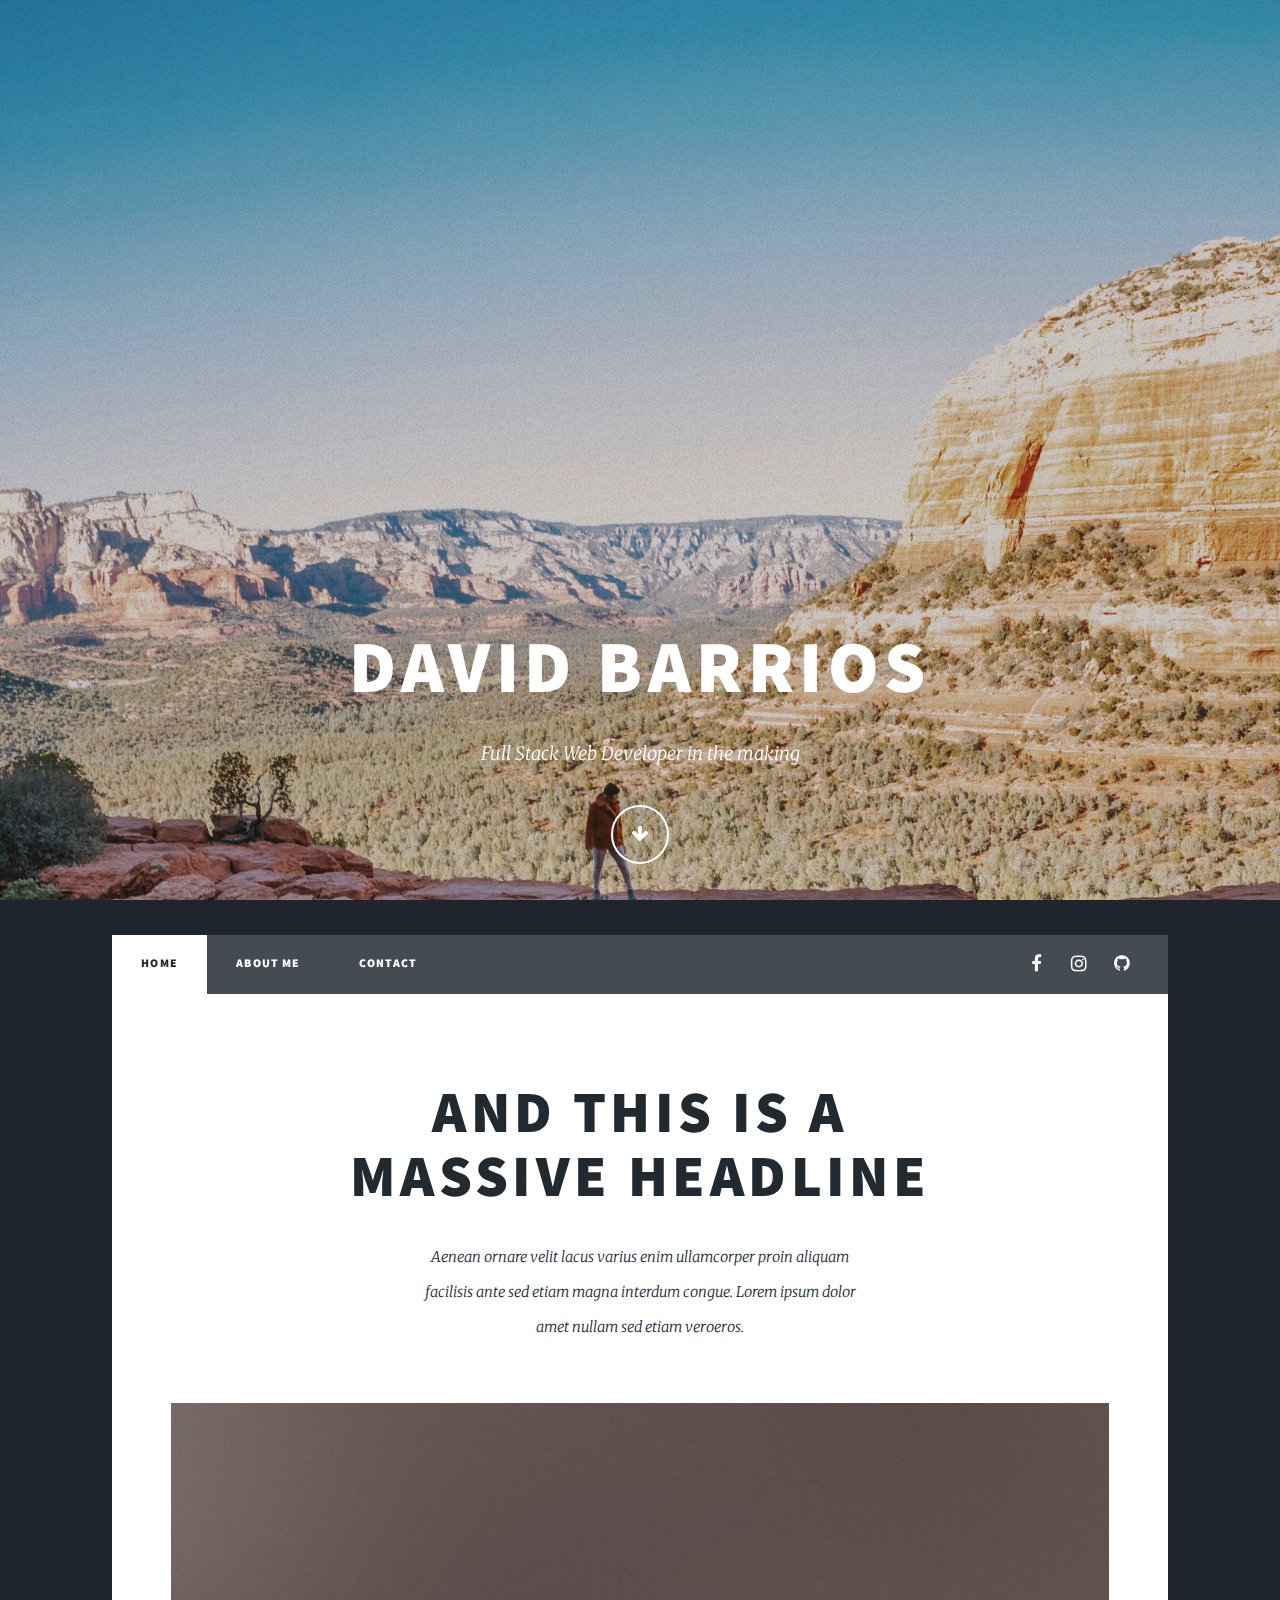
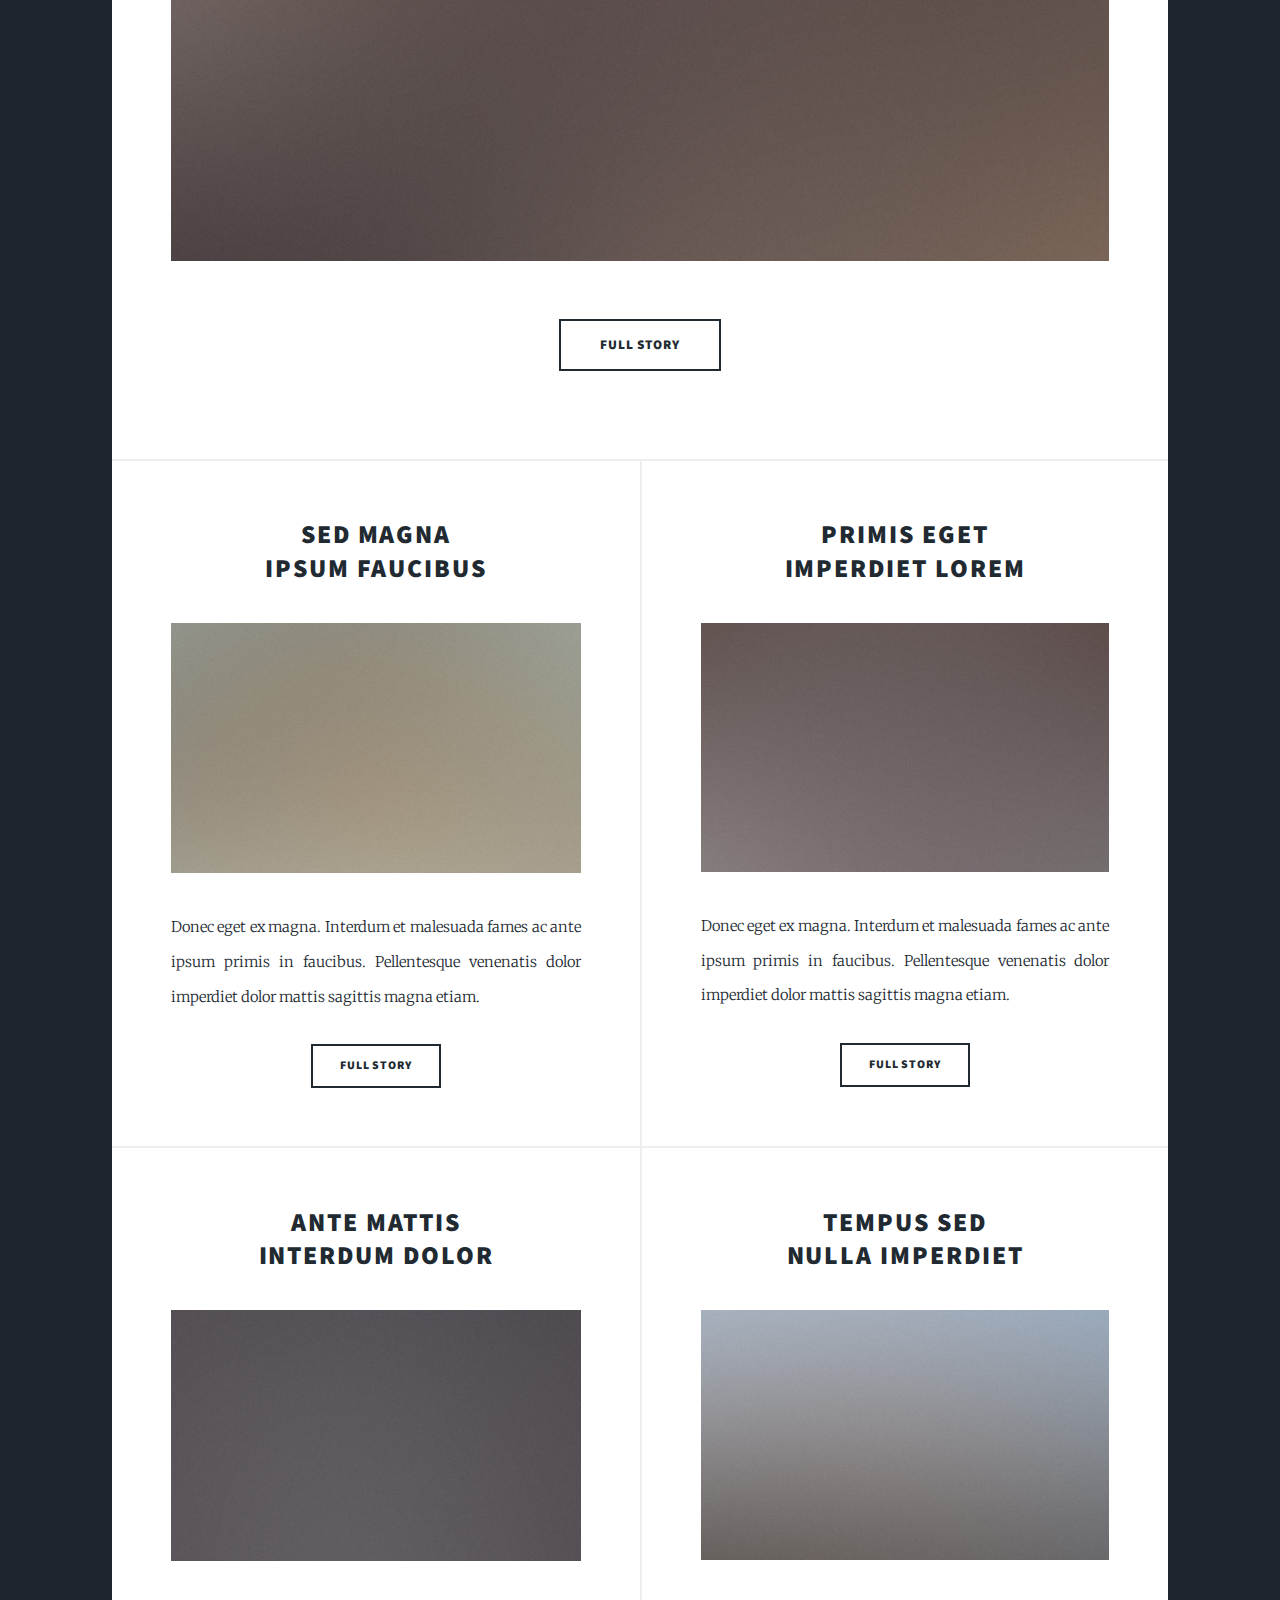
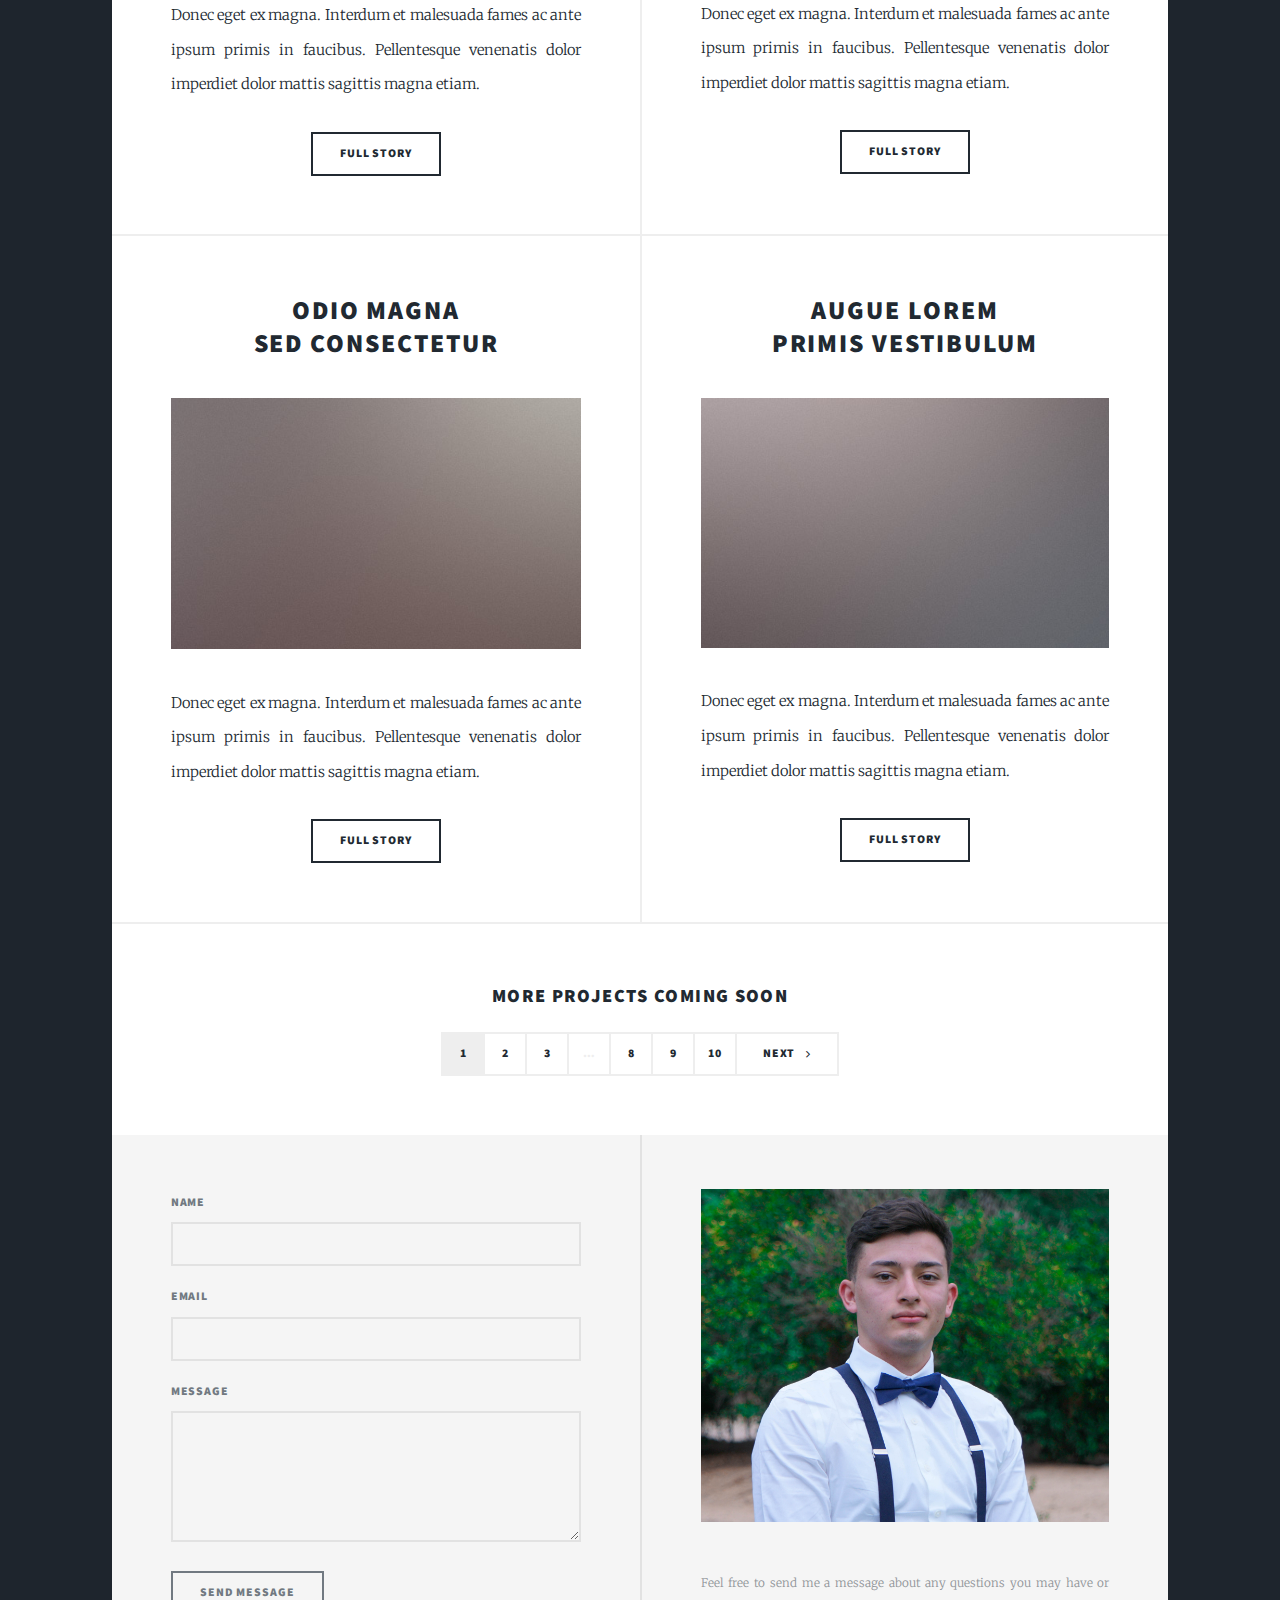
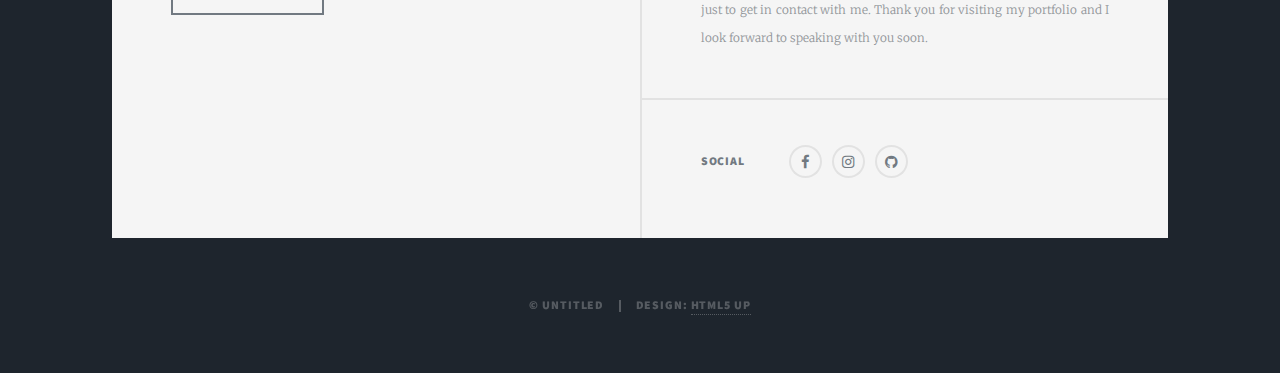
<file: index.html>
<!DOCTYPE HTML>
<!--
	Massively by HTML5 UP
	html5up.net | @ajlkn
	Free for personal and commercial use under the CCA 3.0 license (html5up.net/license)
-->
<html>
	<head>
		<title>David Barrios</title>
		<meta charset="utf-8" />
		<meta name="viewport" content="width=device-width, initial-scale=1, user-scalable=no" />
		<link rel="stylesheet" href="assets/css/main.css" />
		<noscript><link rel="stylesheet" href="assets/css/noscript.css" /></noscript>
	</head>
	<body class="is-preload">

		<div class="under-construction">
			<h1 style="text-align: center">Under Construction</h1>
		</div>

		<!-- Wrapper -->
			<div id="wrapper" class="fade-in">

				<!-- Intro -->
					<div id="intro">
						<h1>David Barrios</h1>
						<p>Full Stack Web Developer in the making</p>
						<ul class="actions">
							<li><a href="#header" class="button icon solo fa-arrow-down scrolly">Continue</a></li>
						</ul>
					</div>

				<!-- Header -->
					<header id="header">
						<a href="index.html" class="logo">David Barrios</a>
					</header>

				<!-- Nav -->
					<nav id="nav">
						<ul class="links">
							<li class="active"><a href="index.html">Home</a></li>
							<li><a href="about.html">About Me</a></li>
							<li><a href="contact.html">Contact</a></li>
						</ul>
						<ul class="icons">
							<!-- <li><a href="#" class="icon fa-twitter"><span class="label">Twitter</span></a></li> -->
							<li><a href="https://www.facebook.com/david.barrios.754" class="icon fa-facebook" target="_blank"><span class="label">Facebook</span></a></li>
							<li><a href="https://www.instagram.com/dbarrios95/?hl=en" class="icon fa-instagram" target="_blank"><span class="label">Instagram</span></a></li>
							<li><a href="https://github.com/dbarrios13" class="icon fa-github" target="_blank"><span class="label">GitHub</span></a></li>
						</ul>
					</nav>

				<!-- Main -->
					<div id="main">

						<!-- Featured Post -->
							<article class="post featured">
								<header class="major">
									<h2><a href="#">And this is a<br />
									massive headline</a></h2>
									<p>Aenean ornare velit lacus varius enim ullamcorper proin aliquam<br />
									facilisis ante sed etiam magna interdum congue. Lorem ipsum dolor<br />
									amet nullam sed etiam veroeros.</p>
								</header>
								<a href="#" class="image main"><img src="images/pic01.jpg" alt="" /></a>
								<ul class="actions special">
									<li><a href="#" class="button large">Full Story</a></li>
								</ul>
							</article>

						<!-- Posts -->
							<section class="posts">
								<article>
									<header>
										<h2><a href="#">Sed magna<br />
										ipsum faucibus</a></h2>
									</header>
									<a href="#" class="image fit"><img src="images/pic02.jpg" alt="" /></a>
									<p>Donec eget ex magna. Interdum et malesuada fames ac ante ipsum primis in faucibus. Pellentesque venenatis dolor imperdiet dolor mattis sagittis magna etiam.</p>
									<ul class="actions special">
										<li><a href="#" class="button">Full Story</a></li>
									</ul>
								</article>
								<article>
									<header>
										<h2><a href="#">Primis eget<br />
										imperdiet lorem</a></h2>
									</header>
									<a href="#" class="image fit"><img src="images/pic03.jpg" alt="" /></a>
									<p>Donec eget ex magna. Interdum et malesuada fames ac ante ipsum primis in faucibus. Pellentesque venenatis dolor imperdiet dolor mattis sagittis magna etiam.</p>
									<ul class="actions special">
										<li><a href="#" class="button">Full Story</a></li>
									</ul>
								</article>
								<article>
									<header>
										<h2><a href="#">Ante mattis<br />
										interdum dolor</a></h2>
									</header>
									<a href="#" class="image fit"><img src="images/pic04.jpg" alt="" /></a>
									<p>Donec eget ex magna. Interdum et malesuada fames ac ante ipsum primis in faucibus. Pellentesque venenatis dolor imperdiet dolor mattis sagittis magna etiam.</p>
									<ul class="actions special">
										<li><a href="#" class="button">Full Story</a></li>
									</ul>
								</article>
								<article>
									<header>
										<h2><a href="#">Tempus sed<br />
										nulla imperdiet</a></h2>
									</header>
									<a href="#" class="image fit"><img src="images/pic05.jpg" alt="" /></a>
									<p>Donec eget ex magna. Interdum et malesuada fames ac ante ipsum primis in faucibus. Pellentesque venenatis dolor imperdiet dolor mattis sagittis magna etiam.</p>
									<ul class="actions special">
										<li><a href="#" class="button">Full Story</a></li>
									</ul>
								</article>
								<article>
									<header>
										<h2><a href="#">Odio magna<br />
										sed consectetur</a></h2>
									</header>
									<a href="#" class="image fit"><img src="images/pic06.jpg" alt="" /></a>
									<p>Donec eget ex magna. Interdum et malesuada fames ac ante ipsum primis in faucibus. Pellentesque venenatis dolor imperdiet dolor mattis sagittis magna etiam.</p>
									<ul class="actions special">
										<li><a href="#" class="button">Full Story</a></li>
									</ul>
								</article>
								<article>
									<header>
										<h2><a href="#">Augue lorem<br />
										primis vestibulum</a></h2>
									</header>
									<a href="#" class="image fit"><img src="images/pic07.jpg" alt="" /></a>
									<p>Donec eget ex magna. Interdum et malesuada fames ac ante ipsum primis in faucibus. Pellentesque venenatis dolor imperdiet dolor mattis sagittis magna etiam.</p>
									<ul class="actions special">
										<li><a href="#" class="button">Full Story</a></li>
									</ul>
								</article>
							</section>

						<!-- Footer -->
							<footer>
								<h3>More Projects Coming Soon</h3>
								<div class="pagination">
									<!--<a href="#" class="previous">Prev</a>-->
									<a href="#" class="page active">1</a>
									<a href="#" class="page">2</a>
									<a href="#" class="page">3</a>
									<span class="extra">&hellip;</span>
									<a href="#" class="page">8</a>
									<a href="#" class="page">9</a>
									<a href="#" class="page">10</a>
									<a href="#" class="next">Next</a>
								</div>
							</footer>

					</div>

				<!-- Footer -->
					<footer id="footer">
						<section>
							<form method="post" action="https://getform.io/f/e51ce0d0-5e18-4740-acb2-44158d85e3f9">
								<div class="fields">
									<div class="field">
										<label for="name">Name</label>
										<input type="text" name="name" id="name" />
									</div>
									<div class="field">
										<label for="email">Email</label>
										<input type="text" name="email" id="email" />
									</div>
									<div class="field">
										<label for="message">Message</label>
										<textarea name="message" id="message" rows="3"></textarea>
									</div>
								</div>
								<ul class="actions">
									<li><input type="submit" value="Send Message" /></li>
								</ul>
							</form>
						</section>
						<section class="split contact">
							<section class="alt">
								<a href="#" class="image fit"><img id='personalImg'src="/images/IMG_0776.jpg" alt="Picture of David"></a>
							</section>
							<section>
								<p>Feel free to send me a message about any questions you may have or just to get in contact with me. Thank you for visiting my portfolio and I look forward to speaking with you soon.</p>
							</section>
							<section>
								<h3>Social</h3>
								<ul class="icons alt">
									<!-- <li><a href="#" class="icon alt fa-twitter" target="_blank"><span class="label">Twitter</span></a></li> -->
									<li><a href="https://www.facebook.com/david.barrios.754" class="icon alt fa-facebook" target="_blank"><span class="label">Facebook</span></a></li>
									<li><a href="https://www.instagram.com/dbarrios95/?hl=en" class="icon alt fa-instagram" target="_blank"><span class="label">Instagram</span></a></li>
									<li><a href="https://github.com/dbarrios13" class="icon alt fa-github" target="_blank"><span class="label">GitHub</span></a></li>
								</ul>
							</section>
						</section>
					</footer>

				<!-- Copyright -->
					<div id="copyright">
						<ul><li>&copy; Untitled</li><li>Design: <a href="https://html5up.net">HTML5 UP</a></li></ul>
					</div>

			</div>

		<!-- Scripts -->
			<script src="assets/js/jquery.min.js"></script>
			<script src="assets/js/jquery.scrollex.min.js"></script>
			<script src="assets/js/jquery.scrolly.min.js"></script>
			<script src="assets/js/browser.min.js"></script>
			<script src="assets/js/breakpoints.min.js"></script>
			<script src="assets/js/util.js"></script>
			<script src="assets/js/main.js"></script>

	</body>
</html>
</file>
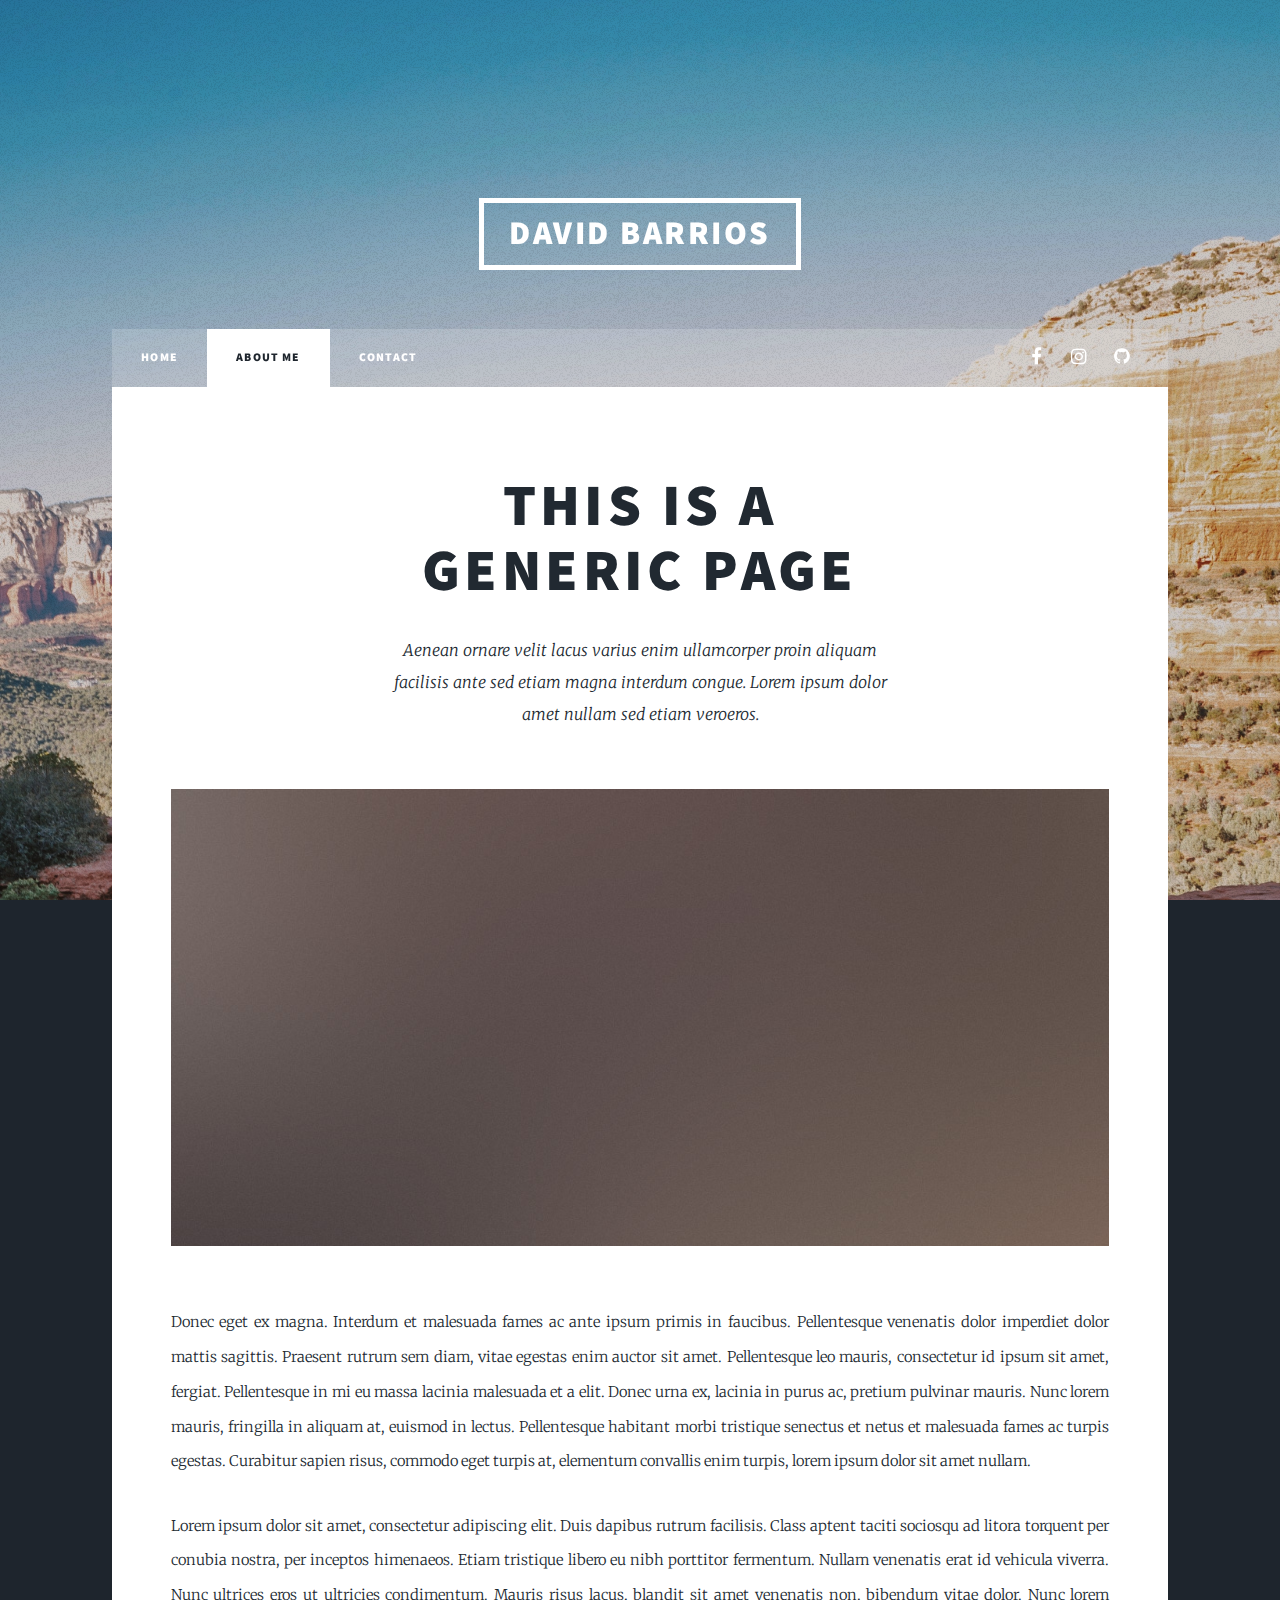
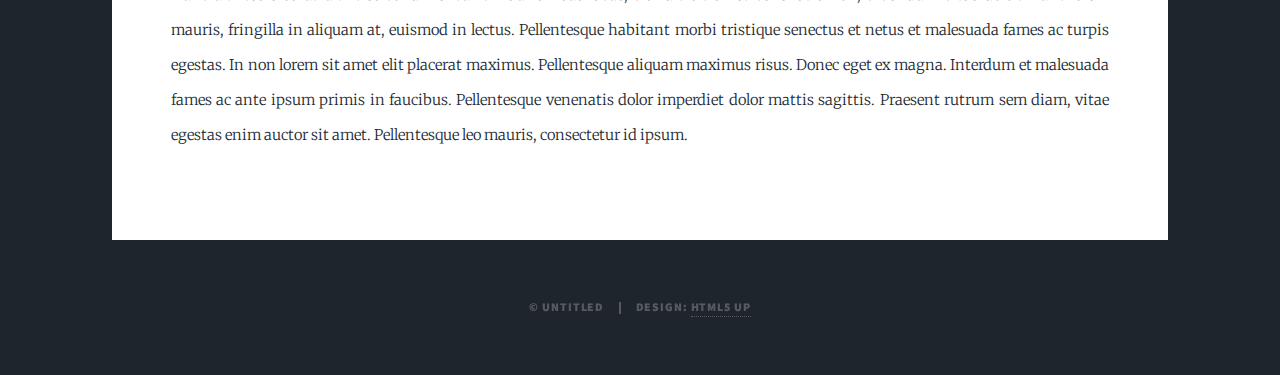
<file: about.html>
<!DOCTYPE HTML>
<!--
	Massively by HTML5 UP
	html5up.net | @ajlkn
	Free for personal and commercial use under the CCA 3.0 license (html5up.net/license)
-->
<html>
	<head>
		<title>David Barrios - About</title>
		<meta charset="utf-8" />
		<meta name="viewport" content="width=device-width, initial-scale=1, user-scalable=no" />
		<link rel="stylesheet" href="assets/css/main.css" />
		<noscript><link rel="stylesheet" href="assets/css/noscript.css" /></noscript>
	</head>
	<body class="is-preload">

			<div class="under-construction">
				<h1 style="text-align: center">Under Construction</h1>
			</div>


		<!-- Wrapper -->
			<div id="wrapper">

				<!-- Header -->
					<header id="header">
						<a href="index.html" class="logo">David Barrios</a>
					</header>

				<!-- Nav -->
					<nav id="nav">
						<ul class="links">
							<li><a href="index.html">Home</a></li>
							<li class="active"><a href="about.html">About Me</a></li>
							<li><a href="contact.html">Contact</a></li>
						</ul>
						<ul class="icons">
							<!-- <li><a href="#" class="icon fa-twitter"><span class="label">Twitter</span></a></li> -->
							<li><a href="https://www.facebook.com/david.barrios.754" class="icon fa-facebook" target="_blank"><span class="label">Facebook</span></a></li>
							<li><a href="https://www.instagram.com/dbarrios95/?hl=en" class="icon fa-instagram" target="_blank"><span class="label">Instagram</span></a></li>
							<li><a href="https://github.com/dbarrios13" class="icon fa-github" target="_blank"><span class="label">GitHub</span></a></li>
							</ul>
					</nav>

				<!-- Main -->
					<div id="main">

						<!-- Post -->
							<section class="post">
								<header class="major">
									<h1>This is a<br />
									Generic Page</h1>
									<p>Aenean ornare velit lacus varius enim ullamcorper proin aliquam<br />
									facilisis ante sed etiam magna interdum congue. Lorem ipsum dolor<br />
									amet nullam sed etiam veroeros.</p>
								</header>
								<div class="image main"><img src="images/pic01.jpg" alt="" /></div>
								<p>Donec eget ex magna. Interdum et malesuada fames ac ante ipsum primis in faucibus. Pellentesque venenatis dolor imperdiet dolor mattis sagittis. Praesent rutrum sem diam, vitae egestas enim auctor sit amet. Pellentesque leo mauris, consectetur id ipsum sit amet, fergiat. Pellentesque in mi eu massa lacinia malesuada et a elit. Donec urna ex, lacinia in purus ac, pretium pulvinar mauris. Nunc lorem mauris, fringilla in aliquam at, euismod in lectus. Pellentesque habitant morbi tristique senectus et netus et malesuada fames ac turpis egestas. Curabitur sapien risus, commodo eget turpis at, elementum convallis enim turpis, lorem ipsum dolor sit amet nullam.</p>
								<p>Lorem ipsum dolor sit amet, consectetur adipiscing elit. Duis dapibus rutrum facilisis. Class aptent taciti sociosqu ad litora torquent per conubia nostra, per inceptos himenaeos. Etiam tristique libero eu nibh porttitor fermentum. Nullam venenatis erat id vehicula viverra. Nunc ultrices eros ut ultricies condimentum. Mauris risus lacus, blandit sit amet venenatis non, bibendum vitae dolor. Nunc lorem mauris, fringilla in aliquam at, euismod in lectus. Pellentesque habitant morbi tristique senectus et netus et malesuada fames ac turpis egestas. In non lorem sit amet elit placerat maximus. Pellentesque aliquam maximus risus. Donec eget ex magna. Interdum et malesuada fames ac ante ipsum primis in faucibus. Pellentesque venenatis dolor imperdiet dolor mattis sagittis. Praesent rutrum sem diam, vitae egestas enim auctor sit amet. Pellentesque leo mauris, consectetur id ipsum.</p>
							</section>

					</div>

				<!-- Copyright -->
					<div id="copyright">
						<ul><li>&copy; Untitled</li><li>Design: <a href="https://html5up.net">HTML5 UP</a></li></ul>
					</div>

			</div>

		<!-- Scripts -->
			<script src="assets/js/jquery.min.js"></script>
			<script src="assets/js/jquery.scrollex.min.js"></script>
			<script src="assets/js/jquery.scrolly.min.js"></script>
			<script src="assets/js/browser.min.js"></script>
			<script src="assets/js/breakpoints.min.js"></script>
			<script src="assets/js/util.js"></script>
			<script src="assets/js/main.js"></script>

	</body>
</html>
</file>
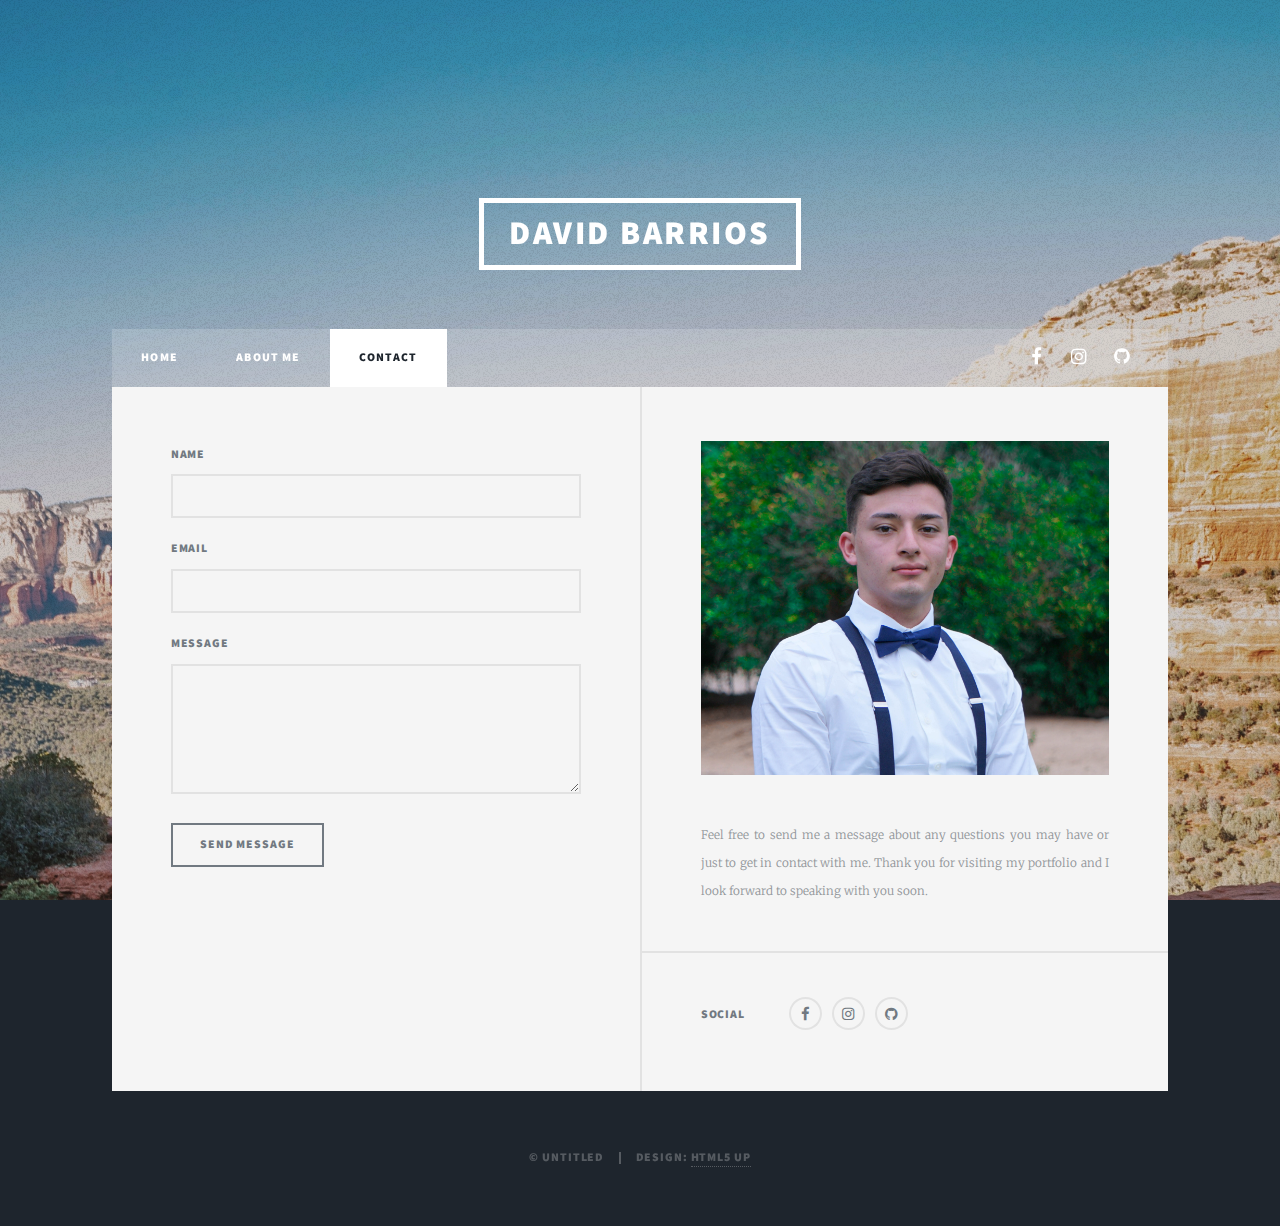
<file: contact.html>
<!DOCTYPE HTML>
<!--
	Massively by HTML5 UP
	html5up.net | @ajlkn
	Free for personal and commercial use under the CCA 3.0 license (html5up.net/license)
-->
<html>
	<head>
		<title>David Barrios - Contact</title>
		<meta charset="utf-8" />
		<meta name="viewport" content="width=device-width, initial-scale=1, user-scalable=no" />
		<link rel="stylesheet" href="assets/css/main.css" />
		<noscript><link rel="stylesheet" href="assets/css/noscript.css" /></noscript>
	</head>
	<body class="is-preload">

			<div class="under-construction">
				<h1 style="text-align: center">Under Construction</h1>
			</div>

		<!-- Wrapper -->
			<div id="wrapper">

				<!-- Header -->
					<header id="header">
						<a href="index.html" class="logo">David Barrios</a>
					</header>

				<!-- Nav -->
					<nav id="nav">
						<ul class="links">
							<li><a href="index.html">Home</a></li>
							<li><a href="about.html">About Me</a></li>
							<li class="active"><a href="contact.html">Contact</a></li>
						</ul>
						<ul class="icons">
								<!-- <li><a href="#" class="icon fa-twitter"><span class="label">Twitter</span></a></li> -->
								<li><a href="https://www.facebook.com/david.barrios.754" class="icon fa-facebook" target="_blank"><span class="label">Facebook</span></a></li>
								<li><a href="https://www.instagram.com/dbarrios95/?hl=en" class="icon fa-instagram" target="_blank"><span class="label">Instagram</span></a></li>
								<li><a href="https://github.com/dbarrios13" class="icon fa-github" target="_blank"><span class="label">GitHub</span></a></li>
							</ul>
					</nav>

					<footer id="footer">
							<section>
								<form method="post" action="https://getform.io/f/e51ce0d0-5e18-4740-acb2-44158d85e3f9">
									<div class="fields">
										<div class="field">
											<label for="name">Name</label>
											<input type="text" name="name" id="name" />
										</div>
										<div class="field">
											<label for="email">Email</label>
											<input type="text" name="email" id="email" />
										</div>
										<div class="field">
											<label for="message">Message</label>
											<textarea name="message" id="message" rows="3"></textarea>
										</div>
									</div>
									<ul class="actions">
										<li><input type="submit" value="Send Message" /></li>
									</ul>
								</form>
							</section>
							<section class="split contact">
								<section class="alt">
									<a href="#" class="image fit"><img id='personalImg'src="/images/IMG_0776.jpg" alt="Picture of David"></a>
								</section>
								<section>
									<p>Feel free to send me a message about any questions you may have or just to get in contact with me. Thank you for visiting my portfolio and I look forward to speaking with you soon.</p>
								</section>
								<section>
									<h3>Social</h3>
									<ul class="icons alt">
										<!-- <li><a href="#" class="icon alt fa-twitter" target="_blank"><span class="label">Twitter</span></a></li> -->
										<li><a href="https://www.facebook.com/david.barrios.754" class="icon alt fa-facebook" target="_blank"><span class="label">Facebook</span></a></li>
										<li><a href="https://www.instagram.com/dbarrios95/?hl=en" class="icon alt fa-instagram" target="_blank"><span class="label">Instagram</span></a></li>
										<li><a href="https://github.com/dbarrios13" class="icon alt fa-github" target="_blank"><span class="label">GitHub</span></a></li>
									</ul>
								</section>
							</section>
						</footer>

				<!-- Copyright -->
					<div id="copyright">
						<ul><li>&copy; Untitled</li><li>Design: <a href="https://html5up.net">HTML5 UP</a></li></ul>
					</div>

			</div>

		<!-- Scripts -->
			<script src="assets/js/jquery.min.js"></script>
			<script src="assets/js/jquery.scrollex.min.js"></script>
			<script src="assets/js/jquery.scrolly.min.js"></script>
			<script src="assets/js/browser.min.js"></script>
			<script src="assets/js/breakpoints.min.js"></script>
			<script src="assets/js/util.js"></script>
			<script src="assets/js/main.js"></script>

	</body>
</html>
</file>
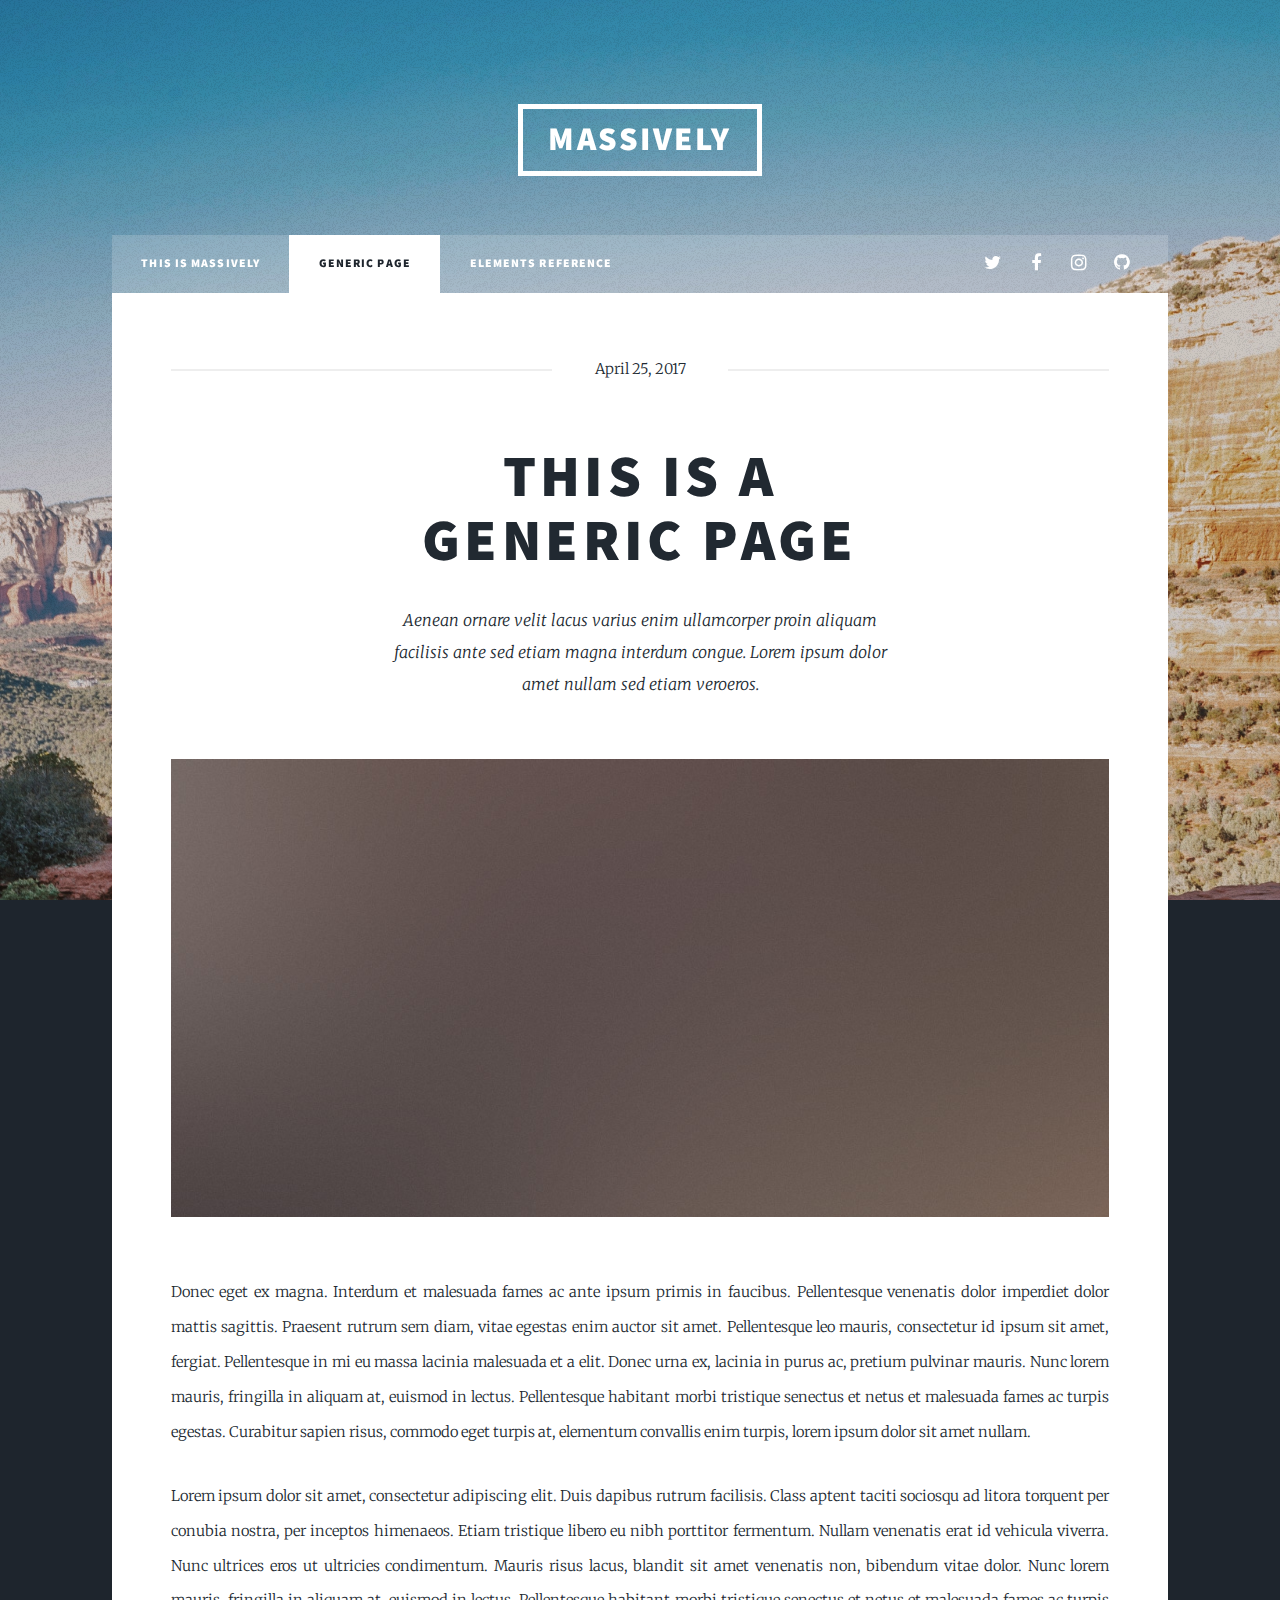
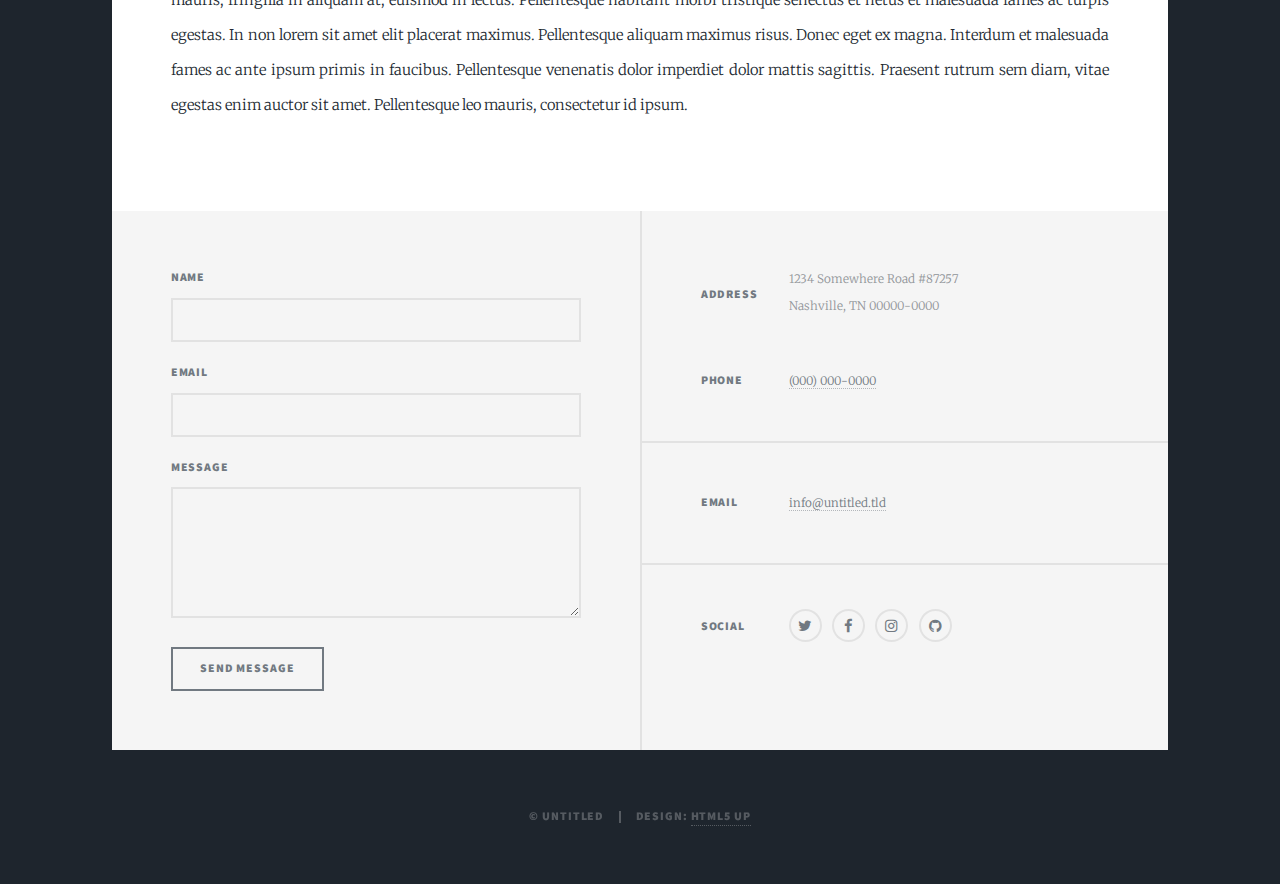
<file: generic.html>
<!DOCTYPE HTML>
<!--
	Massively by HTML5 UP
	html5up.net | @ajlkn
	Free for personal and commercial use under the CCA 3.0 license (html5up.net/license)
-->
<html>
	<head>
		<title>Generic Page - Massively by HTML5 UP</title>
		<meta charset="utf-8" />
		<meta name="viewport" content="width=device-width, initial-scale=1, user-scalable=no" />
		<link rel="stylesheet" href="assets/css/main.css" />
		<noscript><link rel="stylesheet" href="assets/css/noscript.css" /></noscript>
	</head>
	<body class="is-preload">

		<!-- Wrapper -->
			<div id="wrapper">

				<!-- Header -->
					<header id="header">
						<a href="index.html" class="logo">Massively</a>
					</header>

				<!-- Nav -->
					<nav id="nav">
						<ul class="links">
							<li><a href="index.html">This is Massively</a></li>
							<li class="active"><a href="generic.html">Generic Page</a></li>
							<li><a href="elements.html">Elements Reference</a></li>
						</ul>
						<ul class="icons">
							<li><a href="#" class="icon fa-twitter"><span class="label">Twitter</span></a></li>
							<li><a href="#" class="icon fa-facebook"><span class="label">Facebook</span></a></li>
							<li><a href="#" class="icon fa-instagram"><span class="label">Instagram</span></a></li>
							<li><a href="#" class="icon fa-github"><span class="label">GitHub</span></a></li>
						</ul>
					</nav>

				<!-- Main -->
					<div id="main">

						<!-- Post -->
							<section class="post">
								<header class="major">
									<span class="date">April 25, 2017</span>
									<h1>This is a<br />
									Generic Page</h1>
									<p>Aenean ornare velit lacus varius enim ullamcorper proin aliquam<br />
									facilisis ante sed etiam magna interdum congue. Lorem ipsum dolor<br />
									amet nullam sed etiam veroeros.</p>
								</header>
								<div class="image main"><img src="images/pic01.jpg" alt="" /></div>
								<p>Donec eget ex magna. Interdum et malesuada fames ac ante ipsum primis in faucibus. Pellentesque venenatis dolor imperdiet dolor mattis sagittis. Praesent rutrum sem diam, vitae egestas enim auctor sit amet. Pellentesque leo mauris, consectetur id ipsum sit amet, fergiat. Pellentesque in mi eu massa lacinia malesuada et a elit. Donec urna ex, lacinia in purus ac, pretium pulvinar mauris. Nunc lorem mauris, fringilla in aliquam at, euismod in lectus. Pellentesque habitant morbi tristique senectus et netus et malesuada fames ac turpis egestas. Curabitur sapien risus, commodo eget turpis at, elementum convallis enim turpis, lorem ipsum dolor sit amet nullam.</p>
								<p>Lorem ipsum dolor sit amet, consectetur adipiscing elit. Duis dapibus rutrum facilisis. Class aptent taciti sociosqu ad litora torquent per conubia nostra, per inceptos himenaeos. Etiam tristique libero eu nibh porttitor fermentum. Nullam venenatis erat id vehicula viverra. Nunc ultrices eros ut ultricies condimentum. Mauris risus lacus, blandit sit amet venenatis non, bibendum vitae dolor. Nunc lorem mauris, fringilla in aliquam at, euismod in lectus. Pellentesque habitant morbi tristique senectus et netus et malesuada fames ac turpis egestas. In non lorem sit amet elit placerat maximus. Pellentesque aliquam maximus risus. Donec eget ex magna. Interdum et malesuada fames ac ante ipsum primis in faucibus. Pellentesque venenatis dolor imperdiet dolor mattis sagittis. Praesent rutrum sem diam, vitae egestas enim auctor sit amet. Pellentesque leo mauris, consectetur id ipsum.</p>
							</section>

					</div>

				<!-- Footer -->
					<footer id="footer">
						<section>
							<form method="post" action="#">
								<div class="fields">
									<div class="field">
										<label for="name">Name</label>
										<input type="text" name="name" id="name" />
									</div>
									<div class="field">
										<label for="email">Email</label>
										<input type="text" name="email" id="email" />
									</div>
									<div class="field">
										<label for="message">Message</label>
										<textarea name="message" id="message" rows="3"></textarea>
									</div>
								</div>
								<ul class="actions">
									<li><input type="submit" value="Send Message" /></li>
								</ul>
							</form>
						</section>
						<section class="split contact">
							<section class="alt">
								<h3>Address</h3>
								<p>1234 Somewhere Road #87257<br />
								Nashville, TN 00000-0000</p>
							</section>
							<section>
								<h3>Phone</h3>
								<p><a href="#">(000) 000-0000</a></p>
							</section>
							<section>
								<h3>Email</h3>
								<p><a href="#">info@untitled.tld</a></p>
							</section>
							<section>
								<h3>Social</h3>
								<ul class="icons alt">
									<li><a href="#" class="icon alt fa-twitter"><span class="label">Twitter</span></a></li>
									<li><a href="#" class="icon alt fa-facebook"><span class="label">Facebook</span></a></li>
									<li><a href="#" class="icon alt fa-instagram"><span class="label">Instagram</span></a></li>
									<li><a href="#" class="icon alt fa-github"><span class="label">GitHub</span></a></li>
								</ul>
							</section>
						</section>
					</footer>

				<!-- Copyright -->
					<div id="copyright">
						<ul><li>&copy; Untitled</li><li>Design: <a href="https://html5up.net">HTML5 UP</a></li></ul>
					</div>

			</div>

		<!-- Scripts -->
			<script src="assets/js/jquery.min.js"></script>
			<script src="assets/js/jquery.scrollex.min.js"></script>
			<script src="assets/js/jquery.scrolly.min.js"></script>
			<script src="assets/js/browser.min.js"></script>
			<script src="assets/js/breakpoints.min.js"></script>
			<script src="assets/js/util.js"></script>
			<script src="assets/js/main.js"></script>

	</body>
</html>
</file>
<file: assets/css/main.css>
@import url(font-awesome.min.css);
@import url("https://fonts.googleapis.com/css?family=Merriweather:300,700,300italic,700italic|Source+Sans+Pro:900");

/*
	Massively by HTML5 UP
	html5up.net | @ajlkn
	Free for personal and commercial use under the CCA 3.0 license (html5up.net/license)
*/

html, body, div, span, applet, object,
iframe, h1, h2, h3, h4, h5, h6, p, blockquote,
pre, a, abbr, acronym, address, big, cite,
code, del, dfn, em, img, ins, kbd, q, s, samp,
small, strike, strong, sub, sup, tt, var, b,
u, i, center, dl, dt, dd, ol, ul, li, fieldset,
form, label, legend, table, caption, tbody,
tfoot, thead, tr, th, td, article, aside,
canvas, details, embed, figure, figcaption,
footer, header, hgroup, menu, nav, output, ruby,
section, summary, time, mark, audio, video {
	margin: 0;
	padding: 0;
	border: 0;
	font-size: 100%;
	font: inherit;
	vertical-align: baseline;}

article, aside, details, figcaption, figure,
footer, header, hgroup, menu, nav, section {
	display: block;}

body {
	line-height: 1;
}

ol, ul {
	list-style: none;
}

blockquote, q {
	quotes: none;
}

	blockquote:before, blockquote:after, q:before, q:after {
		content: '';
		content: none;
	}

table {
	border-collapse: collapse;
	border-spacing: 0;
}

body {
	-webkit-text-size-adjust: none;
}

mark {
	background-color: transparent;
	color: inherit;
}

input::-moz-focus-inner {
	border: 0;
	padding: 0;
}

input, select, textarea {
	-moz-appearance: none;
	-webkit-appearance: none;
	-ms-appearance: none;
	appearance: none;
}

/* Basic */

	@-ms-viewport {
		width: device-width;
	}

	body {
		-ms-overflow-style: scrollbar;
	}

	@media screen and (max-width: 480px) {

		html, body {
			min-width: 320px;
		}

	}

	html {
		box-sizing: border-box;
	}

	*, *:before, *:after {
		box-sizing: inherit;
	}

	body {
		background-color: #1e252d;
	}

		body.is-preload *, body.is-preload *:before, body.is-preload *:after {
			-moz-animation: none !important;
			-webkit-animation: none !important;
			-ms-animation: none !important;
			animation: none !important;
			-moz-transition: none !important;
			-webkit-transition: none !important;
			-ms-transition: none !important;
			transition: none !important;
		}

/* Type */

	html {
		font-size: 16pt;
	}

		@media screen and (max-width: 1680px) {

			html {
				font-size: 12pt;
			}

		}

		@media screen and (max-width: 1280px) {

			html {
				font-size: 11pt;
			}

		}

		@media screen and (max-width: 360px) {

			html {
				font-size: 10pt;
			}

		}

	body {
		color: #212931;
	}

	body, input, select, textarea {
		font-family: "Merriweather", Georgia, serif;
		font-weight: 300;
		font-size: 1rem;
		line-height: 2.375;
	}

	a {
		-moz-transition: color 0.2s ease-in-out, background-color 0.2s ease-in-out, border-color 0.2s ease-in-out, box-shadow 0.2s ease-in-out;
		-webkit-transition: color 0.2s ease-in-out, background-color 0.2s ease-in-out, border-color 0.2s ease-in-out, box-shadow 0.2s ease-in-out;
		-ms-transition: color 0.2s ease-in-out, background-color 0.2s ease-in-out, border-color 0.2s ease-in-out, box-shadow 0.2s ease-in-out;
		transition: color 0.2s ease-in-out, background-color 0.2s ease-in-out, border-color 0.2s ease-in-out, box-shadow 0.2s ease-in-out;
		border-bottom: dotted 1px;
		text-decoration: none;
	}

		a:hover {
			border-bottom-color: transparent;
		}

	strong, b {
		font-weight: 600;
	}

	em, i {
		font-style: italic;
	}

	p {
		text-align: justify;
		margin: 0 0 2rem 0;
	}

	h1, h2, h3, h4, h5, h6 {
		font-family: "Source Sans Pro", Helvetica, sans-serif;
		font-weight: 900;
		line-height: 1.5;
		letter-spacing: 0.075em;
		text-transform: uppercase;
		margin: 0 0 1rem 0;
	}

		h1 a, h2 a, h3 a, h4 a, h5 a, h6 a {
			border-bottom: 0;
			color: inherit;
			text-decoration: none;
		}

	h1 {
		font-size: 4rem;
		line-height: 1.1;
		margin: 0 0 2rem 0;
	}

	h2 {
		font-size: 1.75rem;
		line-height: 1.3;
		margin: 0 0 1.5rem 0;
	}

	h3 {
		font-size: 1.25rem;
		margin: 0 0 1.5rem 0;
	}

	h4 {
		font-size: 1rem;
	}

	h5 {
		font-size: 0.9rem;
	}

	h6 {
		font-size: 0.8rem;
	}

	sub {
		font-size: 0.8rem;
		position: relative;
		top: 0.5rem;
	}

	sup {
		font-size: 0.8rem;
		position: relative;
		top: -0.5rem;
	}

	blockquote {
		border-left: solid 4px;
		font-style: italic;
		margin: 0 0 2rem 0;
		padding: 0.5rem 0 0.5rem 2rem;
	}

	code {
		border: solid 2px;
		font-family: "Courier New", monospace;
		font-size: 0.9rem;
		margin: 0 0.25rem;
		padding: 0.25rem 0.65rem;
	}

	pre {
		-webkit-overflow-scrolling: touch;
		font-family: "Courier New", monospace;
		font-size: 0.9rem;
		margin: 0 0 2rem 0;
	}

		pre code {
			display: block;
			line-height: 1.75;
			padding: 1rem 1.5rem;
			overflow-x: auto;
		}

	hr {
		border: 0;
		border-bottom: solid 2px;
		margin: 3rem 0;
	}

		hr.major {
			margin: 5rem 0;
		}

	.align-left {
		text-align: left;
	}

	.align-center {
		text-align: center;
	}

	.align-right {
		text-align: right;
	}

	input, select, textarea {
		color: #212931;
	}

	a {
		color: #212931;
		border-bottom-color: rgba(33, 41, 49, 0.5);
	}

		a:hover {
			border-bottom-color: transparent;
			color: #18bfef !important;
		}

	strong, b {
		color: #212931;
	}

	h1, h2, h3, h4, h5, h6 {
		color: #212931;
	}

	blockquote {
		border-left-color: #eeeeee;
	}

	code {
		background: rgba(220, 220, 220, 0.25);
		border-color: #eeeeee;
	}

	hr {
		border-bottom-color: #eeeeee;
	}

/* Row */

	.row {
		display: flex;
		flex-wrap: wrap;
		box-sizing: border-box;
		align-items: stretch;
	}

		.row > * {
			box-sizing: border-box;
		}

		.row.gtr-uniform > * > :last-child {
			margin-bottom: 0;
		}

		.row.aln-left {
			justify-content: flex-start;
		}

		.row.aln-center {
			justify-content: center;
		}

		.row.aln-right {
			justify-content: flex-end;
		}

		.row.aln-top {
			align-items: flex-start;
		}

		.row.aln-middle {
			align-items: center;
		}

		.row.aln-bottom {
			align-items: flex-end;
		}

		.row > .imp {
			order: -1;
		}

		.row > .col-1 {
			width: 8.3333333333%;
		}

		.row > .off-1 {
			margin-left: 8.3333333333%;
		}

		.row > .col-2 {
			width: 16.6666666667%;
		}

		.row > .off-2 {
			margin-left: 16.6666666667%;
		}

		.row > .col-3 {
			width: 25%;
		}

		.row > .off-3 {
			margin-left: 25%;
		}

		.row > .col-4 {
			width: 33.3333333333%;
		}

		.row > .off-4 {
			margin-left: 33.3333333333%;
		}

		.row > .col-5 {
			width: 41.6666666667%;
		}

		.row > .off-5 {
			margin-left: 41.6666666667%;
		}

		.row > .col-6 {
			width: 50%;
		}

		.row > .off-6 {
			margin-left: 50%;
		}

		.row > .col-7 {
			width: 58.3333333333%;
		}

		.row > .off-7 {
			margin-left: 58.3333333333%;
		}

		.row > .col-8 {
			width: 66.6666666667%;
		}

		.row > .off-8 {
			margin-left: 66.6666666667%;
		}

		.row > .col-9 {
			width: 75%;
		}

		.row > .off-9 {
			margin-left: 75%;
		}

		.row > .col-10 {
			width: 83.3333333333%;
		}

		.row > .off-10 {
			margin-left: 83.3333333333%;
		}

		.row > .col-11 {
			width: 91.6666666667%;
		}

		.row > .off-11 {
			margin-left: 91.6666666667%;
		}

		.row > .col-12 {
			width: 100%;
		}

		.row > .off-12 {
			margin-left: 100%;
		}

		.row.gtr-0 {
			margin-top: 0;
			margin-left: 0rem;
		}

			.row.gtr-0 > * {
				padding: 0 0 0 0rem;
			}

			.row.gtr-0.gtr-uniform {
				margin-top: 0rem;
			}

				.row.gtr-0.gtr-uniform > * {
					padding-top: 0rem;
				}

		.row.gtr-25 {
			margin-top: 0;
			margin-left: -0.375rem;
		}

			.row.gtr-25 > * {
				padding: 0 0 0 0.375rem;
			}

			.row.gtr-25.gtr-uniform {
				margin-top: -0.375rem;
			}

				.row.gtr-25.gtr-uniform > * {
					padding-top: 0.375rem;
				}

		.row.gtr-50 {
			margin-top: 0;
			margin-left: -0.75rem;
		}

			.row.gtr-50 > * {
				padding: 0 0 0 0.75rem;
			}

			.row.gtr-50.gtr-uniform {
				margin-top: -0.75rem;
			}

				.row.gtr-50.gtr-uniform > * {
					padding-top: 0.75rem;
				}

		.row {
			margin-top: 0;
			margin-left: -1.5rem;
		}

			.row > * {
				padding: 0 0 0 1.5rem;
			}

			.row.gtr-uniform {
				margin-top: -1.5rem;
			}

				.row.gtr-uniform > * {
					padding-top: 1.5rem;
				}

		.row.gtr-150 {
			margin-top: 0;
			margin-left: -2.25rem;
		}

			.row.gtr-150 > * {
				padding: 0 0 0 2.25rem;
			}

			.row.gtr-150.gtr-uniform {
				margin-top: -2.25rem;
			}

				.row.gtr-150.gtr-uniform > * {
					padding-top: 2.25rem;
				}

		.row.gtr-200 {
			margin-top: 0;
			margin-left: -3rem;
		}

			.row.gtr-200 > * {
				padding: 0 0 0 3rem;
			}

			.row.gtr-200.gtr-uniform {
				margin-top: -3rem;
			}

				.row.gtr-200.gtr-uniform > * {
					padding-top: 3rem;
				}

		@media screen and (max-width: 1680px) {

			.row {
				display: flex;
				flex-wrap: wrap;
				box-sizing: border-box;
				align-items: stretch;
			}

				.row > * {
					box-sizing: border-box;
				}

				.row.gtr-uniform > * > :last-child {
					margin-bottom: 0;
				}

				.row.aln-left {
					justify-content: flex-start;
				}

				.row.aln-center {
					justify-content: center;
				}

				.row.aln-right {
					justify-content: flex-end;
				}

				.row.aln-top {
					align-items: flex-start;
				}

				.row.aln-middle {
					align-items: center;
				}

				.row.aln-bottom {
					align-items: flex-end;
				}

				.row > .imp-xlarge {
					order: -1;
				}

				.row > .col-1-xlarge {
					width: 8.3333333333%;
				}

				.row > .off-1-xlarge {
					margin-left: 8.3333333333%;
				}

				.row > .col-2-xlarge {
					width: 16.6666666667%;
				}

				.row > .off-2-xlarge {
					margin-left: 16.6666666667%;
				}

				.row > .col-3-xlarge {
					width: 25%;
				}

				.row > .off-3-xlarge {
					margin-left: 25%;
				}

				.row > .col-4-xlarge {
					width: 33.3333333333%;
				}

				.row > .off-4-xlarge {
					margin-left: 33.3333333333%;
				}

				.row > .col-5-xlarge {
					width: 41.6666666667%;
				}

				.row > .off-5-xlarge {
					margin-left: 41.6666666667%;
				}

				.row > .col-6-xlarge {
					width: 50%;
				}

				.row > .off-6-xlarge {
					margin-left: 50%;
				}

				.row > .col-7-xlarge {
					width: 58.3333333333%;
				}

				.row > .off-7-xlarge {
					margin-left: 58.3333333333%;
				}

				.row > .col-8-xlarge {
					width: 66.6666666667%;
				}

				.row > .off-8-xlarge {
					margin-left: 66.6666666667%;
				}

				.row > .col-9-xlarge {
					width: 75%;
				}

				.row > .off-9-xlarge {
					margin-left: 75%;
				}

				.row > .col-10-xlarge {
					width: 83.3333333333%;
				}

				.row > .off-10-xlarge {
					margin-left: 83.3333333333%;
				}

				.row > .col-11-xlarge {
					width: 91.6666666667%;
				}

				.row > .off-11-xlarge {
					margin-left: 91.6666666667%;
				}

				.row > .col-12-xlarge {
					width: 100%;
				}

				.row > .off-12-xlarge {
					margin-left: 100%;
				}

				.row.gtr-0 {
					margin-top: 0;
					margin-left: 0rem;
				}

					.row.gtr-0 > * {
						padding: 0 0 0 0rem;
					}

					.row.gtr-0.gtr-uniform {
						margin-top: 0rem;
					}

						.row.gtr-0.gtr-uniform > * {
							padding-top: 0rem;
						}

				.row.gtr-25 {
					margin-top: 0;
					margin-left: -0.375rem;
				}

					.row.gtr-25 > * {
						padding: 0 0 0 0.375rem;
					}

					.row.gtr-25.gtr-uniform {
						margin-top: -0.375rem;
					}

						.row.gtr-25.gtr-uniform > * {
							padding-top: 0.375rem;
						}

				.row.gtr-50 {
					margin-top: 0;
					margin-left: -0.75rem;
				}

					.row.gtr-50 > * {
						padding: 0 0 0 0.75rem;
					}

					.row.gtr-50.gtr-uniform {
						margin-top: -0.75rem;
					}

						.row.gtr-50.gtr-uniform > * {
							padding-top: 0.75rem;
						}

				.row {
					margin-top: 0;
					margin-left: -1.5rem;
				}

					.row > * {
						padding: 0 0 0 1.5rem;
					}

					.row.gtr-uniform {
						margin-top: -1.5rem;
					}

						.row.gtr-uniform > * {
							padding-top: 1.5rem;
						}

				.row.gtr-150 {
					margin-top: 0;
					margin-left: -2.25rem;
				}

					.row.gtr-150 > * {
						padding: 0 0 0 2.25rem;
					}

					.row.gtr-150.gtr-uniform {
						margin-top: -2.25rem;
					}

						.row.gtr-150.gtr-uniform > * {
							padding-top: 2.25rem;
						}

				.row.gtr-200 {
					margin-top: 0;
					margin-left: -3rem;
				}

					.row.gtr-200 > * {
						padding: 0 0 0 3rem;
					}

					.row.gtr-200.gtr-uniform {
						margin-top: -3rem;
					}

						.row.gtr-200.gtr-uniform > * {
							padding-top: 3rem;
						}

		}

		@media screen and (max-width: 1280px) {

			.row {
				display: flex;
				flex-wrap: wrap;
				box-sizing: border-box;
				align-items: stretch;
			}

				.row > * {
					box-sizing: border-box;
				}

				.row.gtr-uniform > * > :last-child {
					margin-bottom: 0;
				}

				.row.aln-left {
					justify-content: flex-start;
				}

				.row.aln-center {
					justify-content: center;
				}

				.row.aln-right {
					justify-content: flex-end;
				}

				.row.aln-top {
					align-items: flex-start;
				}

				.row.aln-middle {
					align-items: center;
				}

				.row.aln-bottom {
					align-items: flex-end;
				}

				.row > .imp-large {
					order: -1;
				}

				.row > .col-1-large {
					width: 8.3333333333%;
				}

				.row > .off-1-large {
					margin-left: 8.3333333333%;
				}

				.row > .col-2-large {
					width: 16.6666666667%;
				}

				.row > .off-2-large {
					margin-left: 16.6666666667%;
				}

				.row > .col-3-large {
					width: 25%;
				}

				.row > .off-3-large {
					margin-left: 25%;
				}

				.row > .col-4-large {
					width: 33.3333333333%;
				}

				.row > .off-4-large {
					margin-left: 33.3333333333%;
				}

				.row > .col-5-large {
					width: 41.6666666667%;
				}

				.row > .off-5-large {
					margin-left: 41.6666666667%;
				}

				.row > .col-6-large {
					width: 50%;
				}

				.row > .off-6-large {
					margin-left: 50%;
				}

				.row > .col-7-large {
					width: 58.3333333333%;
				}

				.row > .off-7-large {
					margin-left: 58.3333333333%;
				}

				.row > .col-8-large {
					width: 66.6666666667%;
				}

				.row > .off-8-large {
					margin-left: 66.6666666667%;
				}

				.row > .col-9-large {
					width: 75%;
				}

				.row > .off-9-large {
					margin-left: 75%;
				}

				.row > .col-10-large {
					width: 83.3333333333%;
				}

				.row > .off-10-large {
					margin-left: 83.3333333333%;
				}

				.row > .col-11-large {
					width: 91.6666666667%;
				}

				.row > .off-11-large {
					margin-left: 91.6666666667%;
				}

				.row > .col-12-large {
					width: 100%;
				}

				.row > .off-12-large {
					margin-left: 100%;
				}

				.row.gtr-0 {
					margin-top: 0;
					margin-left: 0rem;
				}

					.row.gtr-0 > * {
						padding: 0 0 0 0rem;
					}

					.row.gtr-0.gtr-uniform {
						margin-top: 0rem;
					}

						.row.gtr-0.gtr-uniform > * {
							padding-top: 0rem;
						}

				.row.gtr-25 {
					margin-top: 0;
					margin-left: -0.375rem;
				}

					.row.gtr-25 > * {
						padding: 0 0 0 0.375rem;
					}

					.row.gtr-25.gtr-uniform {
						margin-top: -0.375rem;
					}

						.row.gtr-25.gtr-uniform > * {
							padding-top: 0.375rem;
						}

				.row.gtr-50 {
					margin-top: 0;
					margin-left: -0.75rem;
				}

					.row.gtr-50 > * {
						padding: 0 0 0 0.75rem;
					}

					.row.gtr-50.gtr-uniform {
						margin-top: -0.75rem;
					}

						.row.gtr-50.gtr-uniform > * {
							padding-top: 0.75rem;
						}

				.row {
					margin-top: 0;
					margin-left: -1.5rem;
				}

					.row > * {
						padding: 0 0 0 1.5rem;
					}

					.row.gtr-uniform {
						margin-top: -1.5rem;
					}

						.row.gtr-uniform > * {
							padding-top: 1.5rem;
						}

				.row.gtr-150 {
					margin-top: 0;
					margin-left: -2.25rem;
				}

					.row.gtr-150 > * {
						padding: 0 0 0 2.25rem;
					}

					.row.gtr-150.gtr-uniform {
						margin-top: -2.25rem;
					}

						.row.gtr-150.gtr-uniform > * {
							padding-top: 2.25rem;
						}

				.row.gtr-200 {
					margin-top: 0;
					margin-left: -3rem;
				}

					.row.gtr-200 > * {
						padding: 0 0 0 3rem;
					}

					.row.gtr-200.gtr-uniform {
						margin-top: -3rem;
					}

						.row.gtr-200.gtr-uniform > * {
							padding-top: 3rem;
						}

		}

		@media screen and (max-width: 980px) {

			.row {
				display: flex;
				flex-wrap: wrap;
				box-sizing: border-box;
				align-items: stretch;
			}

				.row > * {
					box-sizing: border-box;
				}

				.row.gtr-uniform > * > :last-child {
					margin-bottom: 0;
				}

				.row.aln-left {
					justify-content: flex-start;
				}

				.row.aln-center {
					justify-content: center;
				}

				.row.aln-right {
					justify-content: flex-end;
				}

				.row.aln-top {
					align-items: flex-start;
				}

				.row.aln-middle {
					align-items: center;
				}

				.row.aln-bottom {
					align-items: flex-end;
				}

				.row > .imp-medium {
					order: -1;
				}

				.row > .col-1-medium {
					width: 8.3333333333%;
				}

				.row > .off-1-medium {
					margin-left: 8.3333333333%;
				}

				.row > .col-2-medium {
					width: 16.6666666667%;
				}

				.row > .off-2-medium {
					margin-left: 16.6666666667%;
				}

				.row > .col-3-medium {
					width: 25%;
				}

				.row > .off-3-medium {
					margin-left: 25%;
				}

				.row > .col-4-medium {
					width: 33.3333333333%;
				}

				.row > .off-4-medium {
					margin-left: 33.3333333333%;
				}

				.row > .col-5-medium {
					width: 41.6666666667%;
				}

				.row > .off-5-medium {
					margin-left: 41.6666666667%;
				}

				.row > .col-6-medium {
					width: 50%;
				}

				.row > .off-6-medium {
					margin-left: 50%;
				}

				.row > .col-7-medium {
					width: 58.3333333333%;
				}

				.row > .off-7-medium {
					margin-left: 58.3333333333%;
				}

				.row > .col-8-medium {
					width: 66.6666666667%;
				}

				.row > .off-8-medium {
					margin-left: 66.6666666667%;
				}

				.row > .col-9-medium {
					width: 75%;
				}

				.row > .off-9-medium {
					margin-left: 75%;
				}

				.row > .col-10-medium {
					width: 83.3333333333%;
				}

				.row > .off-10-medium {
					margin-left: 83.3333333333%;
				}

				.row > .col-11-medium {
					width: 91.6666666667%;
				}

				.row > .off-11-medium {
					margin-left: 91.6666666667%;
				}

				.row > .col-12-medium {
					width: 100%;
				}

				.row > .off-12-medium {
					margin-left: 100%;
				}

				.row.gtr-0 {
					margin-top: 0;
					margin-left: 0rem;
				}

					.row.gtr-0 > * {
						padding: 0 0 0 0rem;
					}

					.row.gtr-0.gtr-uniform {
						margin-top: 0rem;
					}

						.row.gtr-0.gtr-uniform > * {
							padding-top: 0rem;
						}

				.row.gtr-25 {
					margin-top: 0;
					margin-left: -0.375rem;
				}

					.row.gtr-25 > * {
						padding: 0 0 0 0.375rem;
					}

					.row.gtr-25.gtr-uniform {
						margin-top: -0.375rem;
					}

						.row.gtr-25.gtr-uniform > * {
							padding-top: 0.375rem;
						}

				.row.gtr-50 {
					margin-top: 0;
					margin-left: -0.75rem;
				}

					.row.gtr-50 > * {
						padding: 0 0 0 0.75rem;
					}

					.row.gtr-50.gtr-uniform {
						margin-top: -0.75rem;
					}

						.row.gtr-50.gtr-uniform > * {
							padding-top: 0.75rem;
						}

				.row {
					margin-top: 0;
					margin-left: -1.5rem;
				}

					.row > * {
						padding: 0 0 0 1.5rem;
					}

					.row.gtr-uniform {
						margin-top: -1.5rem;
					}

						.row.gtr-uniform > * {
							padding-top: 1.5rem;
						}

				.row.gtr-150 {
					margin-top: 0;
					margin-left: -2.25rem;
				}

					.row.gtr-150 > * {
						padding: 0 0 0 2.25rem;
					}

					.row.gtr-150.gtr-uniform {
						margin-top: -2.25rem;
					}

						.row.gtr-150.gtr-uniform > * {
							padding-top: 2.25rem;
						}

				.row.gtr-200 {
					margin-top: 0;
					margin-left: -3rem;
				}

					.row.gtr-200 > * {
						padding: 0 0 0 3rem;
					}

					.row.gtr-200.gtr-uniform {
						margin-top: -3rem;
					}

						.row.gtr-200.gtr-uniform > * {
							padding-top: 3rem;
						}

		}

		@media screen and (max-width: 736px) {

			.row {
				display: flex;
				flex-wrap: wrap;
				box-sizing: border-box;
				align-items: stretch;
			}

				.row > * {
					box-sizing: border-box;
				}

				.row.gtr-uniform > * > :last-child {
					margin-bottom: 0;
				}

				.row.aln-left {
					justify-content: flex-start;
				}

				.row.aln-center {
					justify-content: center;
				}

				.row.aln-right {
					justify-content: flex-end;
				}

				.row.aln-top {
					align-items: flex-start;
				}

				.row.aln-middle {
					align-items: center;
				}

				.row.aln-bottom {
					align-items: flex-end;
				}

				.row > .imp-small {
					order: -1;
				}

				.row > .col-1-small {
					width: 8.3333333333%;
				}

				.row > .off-1-small {
					margin-left: 8.3333333333%;
				}

				.row > .col-2-small {
					width: 16.6666666667%;
				}

				.row > .off-2-small {
					margin-left: 16.6666666667%;
				}

				.row > .col-3-small {
					width: 25%;
				}

				.row > .off-3-small {
					margin-left: 25%;
				}

				.row > .col-4-small {
					width: 33.3333333333%;
				}

				.row > .off-4-small {
					margin-left: 33.3333333333%;
				}

				.row > .col-5-small {
					width: 41.6666666667%;
				}

				.row > .off-5-small {
					margin-left: 41.6666666667%;
				}

				.row > .col-6-small {
					width: 50%;
				}

				.row > .off-6-small {
					margin-left: 50%;
				}

				.row > .col-7-small {
					width: 58.3333333333%;
				}

				.row > .off-7-small {
					margin-left: 58.3333333333%;
				}

				.row > .col-8-small {
					width: 66.6666666667%;
				}

				.row > .off-8-small {
					margin-left: 66.6666666667%;
				}

				.row > .col-9-small {
					width: 75%;
				}

				.row > .off-9-small {
					margin-left: 75%;
				}

				.row > .col-10-small {
					width: 83.3333333333%;
				}

				.row > .off-10-small {
					margin-left: 83.3333333333%;
				}

				.row > .col-11-small {
					width: 91.6666666667%;
				}

				.row > .off-11-small {
					margin-left: 91.6666666667%;
				}

				.row > .col-12-small {
					width: 100%;
				}

				.row > .off-12-small {
					margin-left: 100%;
				}

				.row.gtr-0 {
					margin-top: 0;
					margin-left: 0rem;
				}

					.row.gtr-0 > * {
						padding: 0 0 0 0rem;
					}

					.row.gtr-0.gtr-uniform {
						margin-top: 0rem;
					}

						.row.gtr-0.gtr-uniform > * {
							padding-top: 0rem;
						}

				.row.gtr-25 {
					margin-top: 0;
					margin-left: -0.375rem;
				}

					.row.gtr-25 > * {
						padding: 0 0 0 0.375rem;
					}

					.row.gtr-25.gtr-uniform {
						margin-top: -0.375rem;
					}

						.row.gtr-25.gtr-uniform > * {
							padding-top: 0.375rem;
						}

				.row.gtr-50 {
					margin-top: 0;
					margin-left: -0.75rem;
				}

					.row.gtr-50 > * {
						padding: 0 0 0 0.75rem;
					}

					.row.gtr-50.gtr-uniform {
						margin-top: -0.75rem;
					}

						.row.gtr-50.gtr-uniform > * {
							padding-top: 0.75rem;
						}

				.row {
					margin-top: 0;
					margin-left: -1.5rem;
				}

					.row > * {
						padding: 0 0 0 1.5rem;
					}

					.row.gtr-uniform {
						margin-top: -1.5rem;
					}

						.row.gtr-uniform > * {
							padding-top: 1.5rem;
						}

				.row.gtr-150 {
					margin-top: 0;
					margin-left: -2.25rem;
				}

					.row.gtr-150 > * {
						padding: 0 0 0 2.25rem;
					}

					.row.gtr-150.gtr-uniform {
						margin-top: -2.25rem;
					}

						.row.gtr-150.gtr-uniform > * {
							padding-top: 2.25rem;
						}

				.row.gtr-200 {
					margin-top: 0;
					margin-left: -3rem;
				}

					.row.gtr-200 > * {
						padding: 0 0 0 3rem;
					}

					.row.gtr-200.gtr-uniform {
						margin-top: -3rem;
					}

						.row.gtr-200.gtr-uniform > * {
							padding-top: 3rem;
						}

		}

		@media screen and (max-width: 480px) {

			.row {
				display: flex;
				flex-wrap: wrap;
				box-sizing: border-box;
				align-items: stretch;
			}

				.row > * {
					box-sizing: border-box;
				}

				.row.gtr-uniform > * > :last-child {
					margin-bottom: 0;
				}

				.row.aln-left {
					justify-content: flex-start;
				}

				.row.aln-center {
					justify-content: center;
				}

				.row.aln-right {
					justify-content: flex-end;
				}

				.row.aln-top {
					align-items: flex-start;
				}

				.row.aln-middle {
					align-items: center;
				}

				.row.aln-bottom {
					align-items: flex-end;
				}

				.row > .imp-xsmall {
					order: -1;
				}

				.row > .col-1-xsmall {
					width: 8.3333333333%;
				}

				.row > .off-1-xsmall {
					margin-left: 8.3333333333%;
				}

				.row > .col-2-xsmall {
					width: 16.6666666667%;
				}

				.row > .off-2-xsmall {
					margin-left: 16.6666666667%;
				}

				.row > .col-3-xsmall {
					width: 25%;
				}

				.row > .off-3-xsmall {
					margin-left: 25%;
				}

				.row > .col-4-xsmall {
					width: 33.3333333333%;
				}

				.row > .off-4-xsmall {
					margin-left: 33.3333333333%;
				}

				.row > .col-5-xsmall {
					width: 41.6666666667%;
				}

				.row > .off-5-xsmall {
					margin-left: 41.6666666667%;
				}

				.row > .col-6-xsmall {
					width: 50%;
				}

				.row > .off-6-xsmall {
					margin-left: 50%;
				}

				.row > .col-7-xsmall {
					width: 58.3333333333%;
				}

				.row > .off-7-xsmall {
					margin-left: 58.3333333333%;
				}

				.row > .col-8-xsmall {
					width: 66.6666666667%;
				}

				.row > .off-8-xsmall {
					margin-left: 66.6666666667%;
				}

				.row > .col-9-xsmall {
					width: 75%;
				}

				.row > .off-9-xsmall {
					margin-left: 75%;
				}

				.row > .col-10-xsmall {
					width: 83.3333333333%;
				}

				.row > .off-10-xsmall {
					margin-left: 83.3333333333%;
				}

				.row > .col-11-xsmall {
					width: 91.6666666667%;
				}

				.row > .off-11-xsmall {
					margin-left: 91.6666666667%;
				}

				.row > .col-12-xsmall {
					width: 100%;
				}

				.row > .off-12-xsmall {
					margin-left: 100%;
				}

				.row.gtr-0 {
					margin-top: 0;
					margin-left: 0rem;
				}

					.row.gtr-0 > * {
						padding: 0 0 0 0rem;
					}

					.row.gtr-0.gtr-uniform {
						margin-top: 0rem;
					}

						.row.gtr-0.gtr-uniform > * {
							padding-top: 0rem;
						}

				.row.gtr-25 {
					margin-top: 0;
					margin-left: -0.375rem;
				}

					.row.gtr-25 > * {
						padding: 0 0 0 0.375rem;
					}

					.row.gtr-25.gtr-uniform {
						margin-top: -0.375rem;
					}

						.row.gtr-25.gtr-uniform > * {
							padding-top: 0.375rem;
						}

				.row.gtr-50 {
					margin-top: 0;
					margin-left: -0.75rem;
				}

					.row.gtr-50 > * {
						padding: 0 0 0 0.75rem;
					}

					.row.gtr-50.gtr-uniform {
						margin-top: -0.75rem;
					}

						.row.gtr-50.gtr-uniform > * {
							padding-top: 0.75rem;
						}

				.row {
					margin-top: 0;
					margin-left: -1.5rem;
				}

					.row > * {
						padding: 0 0 0 1.5rem;
					}

					.row.gtr-uniform {
						margin-top: -1.5rem;
					}

						.row.gtr-uniform > * {
							padding-top: 1.5rem;
						}

				.row.gtr-150 {
					margin-top: 0;
					margin-left: -2.25rem;
				}

					.row.gtr-150 > * {
						padding: 0 0 0 2.25rem;
					}

					.row.gtr-150.gtr-uniform {
						margin-top: -2.25rem;
					}

						.row.gtr-150.gtr-uniform > * {
							padding-top: 2.25rem;
						}

				.row.gtr-200 {
					margin-top: 0;
					margin-left: -3rem;
				}

					.row.gtr-200 > * {
						padding: 0 0 0 3rem;
					}

					.row.gtr-200.gtr-uniform {
						margin-top: -3rem;
					}

						.row.gtr-200.gtr-uniform > * {
							padding-top: 3rem;
						}

		}

		@media screen and (max-width: 360px) {

			.row {
				display: flex;
				flex-wrap: wrap;
				box-sizing: border-box;
				align-items: stretch;
			}

				.row > * {
					box-sizing: border-box;
				}

				.row.gtr-uniform > * > :last-child {
					margin-bottom: 0;
				}

				.row.aln-left {
					justify-content: flex-start;
				}

				.row.aln-center {
					justify-content: center;
				}

				.row.aln-right {
					justify-content: flex-end;
				}

				.row.aln-top {
					align-items: flex-start;
				}

				.row.aln-middle {
					align-items: center;
				}

				.row.aln-bottom {
					align-items: flex-end;
				}

				.row > .imp-xxsmall {
					order: -1;
				}

				.row > .col-1-xxsmall {
					width: 8.3333333333%;
				}

				.row > .off-1-xxsmall {
					margin-left: 8.3333333333%;
				}

				.row > .col-2-xxsmall {
					width: 16.6666666667%;
				}

				.row > .off-2-xxsmall {
					margin-left: 16.6666666667%;
				}

				.row > .col-3-xxsmall {
					width: 25%;
				}

				.row > .off-3-xxsmall {
					margin-left: 25%;
				}

				.row > .col-4-xxsmall {
					width: 33.3333333333%;
				}

				.row > .off-4-xxsmall {
					margin-left: 33.3333333333%;
				}

				.row > .col-5-xxsmall {
					width: 41.6666666667%;
				}

				.row > .off-5-xxsmall {
					margin-left: 41.6666666667%;
				}

				.row > .col-6-xxsmall {
					width: 50%;
				}

				.row > .off-6-xxsmall {
					margin-left: 50%;
				}

				.row > .col-7-xxsmall {
					width: 58.3333333333%;
				}

				.row > .off-7-xxsmall {
					margin-left: 58.3333333333%;
				}

				.row > .col-8-xxsmall {
					width: 66.6666666667%;
				}

				.row > .off-8-xxsmall {
					margin-left: 66.6666666667%;
				}

				.row > .col-9-xxsmall {
					width: 75%;
				}

				.row > .off-9-xxsmall {
					margin-left: 75%;
				}

				.row > .col-10-xxsmall {
					width: 83.3333333333%;
				}

				.row > .off-10-xxsmall {
					margin-left: 83.3333333333%;
				}

				.row > .col-11-xxsmall {
					width: 91.6666666667%;
				}

				.row > .off-11-xxsmall {
					margin-left: 91.6666666667%;
				}

				.row > .col-12-xxsmall {
					width: 100%;
				}

				.row > .off-12-xxsmall {
					margin-left: 100%;
				}

				.row.gtr-0 {
					margin-top: 0;
					margin-left: 0rem;
				}

					.row.gtr-0 > * {
						padding: 0 0 0 0rem;
					}

					.row.gtr-0.gtr-uniform {
						margin-top: 0rem;
					}

						.row.gtr-0.gtr-uniform > * {
							padding-top: 0rem;
						}

				.row.gtr-25 {
					margin-top: 0;
					margin-left: -0.375rem;
				}

					.row.gtr-25 > * {
						padding: 0 0 0 0.375rem;
					}

					.row.gtr-25.gtr-uniform {
						margin-top: -0.375rem;
					}

						.row.gtr-25.gtr-uniform > * {
							padding-top: 0.375rem;
						}

				.row.gtr-50 {
					margin-top: 0;
					margin-left: -0.75rem;
				}

					.row.gtr-50 > * {
						padding: 0 0 0 0.75rem;
					}

					.row.gtr-50.gtr-uniform {
						margin-top: -0.75rem;
					}

						.row.gtr-50.gtr-uniform > * {
							padding-top: 0.75rem;
						}

				.row {
					margin-top: 0;
					margin-left: -1.5rem;
				}

					.row > * {
						padding: 0 0 0 1.5rem;
					}

					.row.gtr-uniform {
						margin-top: -1.5rem;
					}

						.row.gtr-uniform > * {
							padding-top: 1.5rem;
						}

				.row.gtr-150 {
					margin-top: 0;
					margin-left: -2.25rem;
				}

					.row.gtr-150 > * {
						padding: 0 0 0 2.25rem;
					}

					.row.gtr-150.gtr-uniform {
						margin-top: -2.25rem;
					}

						.row.gtr-150.gtr-uniform > * {
							padding-top: 2.25rem;
						}

				.row.gtr-200 {
					margin-top: 0;
					margin-left: -3rem;
				}

					.row.gtr-200 > * {
						padding: 0 0 0 3rem;
					}

					.row.gtr-200.gtr-uniform {
						margin-top: -3rem;
					}

						.row.gtr-200.gtr-uniform > * {
							padding-top: 3rem;
						}

		}

/* Box */

	.box {
		border: solid 2px;
		margin-bottom: 2rem;
		padding: 1.5rem;
	}

		.box > :last-child,
		.box > :last-child > :last-child,
		.box > :last-child > :last-child > :last-child {
			margin-bottom: 0;
		}

		.box.alt {
			border: 0;
			border-radius: 0;
			padding: 0;
		}

	.box {
		border-color: #eeeeee;
	}

/* Button */

	input[type="submit"],
	input[type="reset"],
	input[type="button"],
	button,
	.button {
		-moz-appearance: none;
		-webkit-appearance: none;
		-ms-appearance: none;
		appearance: none;
		-moz-transition: background-color 0.2s ease-in-out, box-shadow 0.2s ease-in-out, color 0.2s ease-in-out;
		-webkit-transition: background-color 0.2s ease-in-out, box-shadow 0.2s ease-in-out, color 0.2s ease-in-out;
		-ms-transition: background-color 0.2s ease-in-out, box-shadow 0.2s ease-in-out, color 0.2s ease-in-out;
		transition: background-color 0.2s ease-in-out, box-shadow 0.2s ease-in-out, color 0.2s ease-in-out;
		border: 0;
		border-radius: 0;
		cursor: pointer;
		display: inline-block;
		font-family: "Source Sans Pro", Helvetica, sans-serif;
		font-size: 0.8rem;
		font-weight: 900;
		letter-spacing: 0.075em;
		height: 3rem;
		line-height: 3rem;
		padding: 0 2rem;
		text-align: center;
		text-decoration: none;
		text-transform: uppercase;
		white-space: nowrap;
	}

		input[type="submit"].icon:before,
		input[type="reset"].icon:before,
		input[type="button"].icon:before,
		button.icon:before,
		.button.icon:before {
			margin-right: 0.5rem;
		}

		input[type="submit"].icon.solo,
		input[type="reset"].icon.solo,
		input[type="button"].icon.solo,
		button.icon.solo,
		.button.icon.solo {
			position: relative;
			width: 4rem;
			height: 4rem;
			line-height: 4rem;
			border-radius: 4rem;
			text-indent: 4rem;
			overflow: hidden;
			padding: 0;
			white-space: nowrap;
		}

			input[type="submit"].icon.solo:before,
			input[type="reset"].icon.solo:before,
			input[type="button"].icon.solo:before,
			button.icon.solo:before,
			.button.icon.solo:before {
				position: absolute;
				display: block;
				top: 0;
				left: 0;
				width: inherit;
				height: inherit;
				line-height: inherit;
				font-size: 1.25rem;
				margin-right: 0;
				text-align: center;
				text-indent: 0;
			}

		input[type="submit"].fit,
		input[type="reset"].fit,
		input[type="button"].fit,
		button.fit,
		.button.fit {
			width: 100%;
		}

		input[type="submit"].small,
		input[type="reset"].small,
		input[type="button"].small,
		button.small,
		.button.small {
			font-size: 0.7rem;
			height: 2.5rem;
			line-height: 2.5rem;
			padding: 0 1.5rem;
		}

		input[type="submit"].large,
		input[type="reset"].large,
		input[type="button"].large,
		button.large,
		.button.large {
			font-size: 0.9rem;
			height: 3.5rem;
			line-height: 3.5rem;
			padding: 0 2.75rem;
		}

		@media screen and (max-width: 980px) {

			input[type="submit"],
			input[type="reset"],
			input[type="button"],
			button,
			.button {
				font-size: 0.9rem;
				height: 3.25rem;
				line-height: 3.25rem;
			}

				input[type="submit"].large,
				input[type="reset"].large,
				input[type="button"].large,
				button.large,
				.button.large {
					font-size: 1rem;
					height: 3.75rem;
					line-height: 3.75rem;
				}

		}

		input[type="submit"].disabled, input[type="submit"]:disabled,
		input[type="reset"].disabled,
		input[type="reset"]:disabled,
		input[type="button"].disabled,
		input[type="button"]:disabled,
		button.disabled,
		button:disabled,
		.button.disabled,
		.button:disabled {
			pointer-events: none;
			opacity: 0.25;
		}

	input[type="submit"],
	input[type="reset"],
	input[type="button"],
	button,
	.button {
		background-color: transparent;
		box-shadow: inset 0 0 0 2px #212931;
		color: #212931 !important;
	}

		input[type="submit"]:hover,
		input[type="reset"]:hover,
		input[type="button"]:hover,
		button:hover,
		.button:hover {
			box-shadow: inset 0 0 0 2px #18bfef;
			color: #18bfef !important;
		}

		input[type="submit"].primary,
		input[type="reset"].primary,
		input[type="button"].primary,
		button.primary,
		.button.primary {
			background-color: #212931;
			box-shadow: none;
			color: #ffffff !important;
		}

			input[type="submit"].primary:hover,
			input[type="reset"].primary:hover,
			input[type="button"].primary:hover,
			button.primary:hover,
			.button.primary:hover {
				background-color: #18bfef;
			}

/* Form */

	form {
		margin: 0 0 2rem 0;
	}

		form > :last-child {
			margin-bottom: 0;
		}

		form > .fields {
			display: -moz-flex;
			display: -webkit-flex;
			display: -ms-flex;
			display: flex;
			-moz-flex-wrap: wrap;
			-webkit-flex-wrap: wrap;
			-ms-flex-wrap: wrap;
			flex-wrap: wrap;
			width: calc(100% + 3rem);
			margin: -1.5rem 0 2rem -1.5rem;
		}

			form > .fields > .field {
				-moz-flex-grow: 0;
				-webkit-flex-grow: 0;
				-ms-flex-grow: 0;
				flex-grow: 0;
				-moz-flex-shrink: 0;
				-webkit-flex-shrink: 0;
				-ms-flex-shrink: 0;
				flex-shrink: 0;
				padding: 1.5rem 0 0 1.5rem;
				width: calc(100% - 1.5rem);
			}

				form > .fields > .field.half {
					width: calc(50% - 0.75rem);
				}

				form > .fields > .field.third {
					width: calc(100%/3 - 0.5rem);
				}

				form > .fields > .field.quarter {
					width: calc(25% - 0.375rem);
				}

		@media screen and (max-width: 480px) {

			form > .fields {
				width: calc(100% + 3rem);
				margin: -1.5rem 0 2rem -1.5rem;
			}

				form > .fields > .field {
					padding: 1.5rem 0 0 1.5rem;
					width: calc(100% - 1.5rem);
				}

					form > .fields > .field.half {
						width: calc(100% - 1.5rem);
					}

					form > .fields > .field.third {
						width: calc(100% - 1.5rem);
					}

					form > .fields > .field.quarter {
						width: calc(100% - 1.5rem);
					}

		}

	label {
		display: block;
		font-family: "Source Sans Pro", Helvetica, sans-serif;
		font-weight: 900;
		line-height: 1.5;
		letter-spacing: 0.075em;
		font-size: 0.8rem;
		text-transform: uppercase;
		margin: 0 0 0.75rem 0;
	}

		@media screen and (max-width: 980px) {

			label {
				font-size: 0.9rem;
			}

		}

	input[type="text"],
	input[type="password"],
	input[type="email"],
	select,
	textarea {
		-moz-appearance: none;
		-webkit-appearance: none;
		-ms-appearance: none;
		appearance: none;
		background: transparent;
		border-radius: 0;
		border: solid 2px;
		color: inherit;
		display: block;
		outline: 0;
		padding: 0 1rem;
		text-decoration: none;
		width: 100%;
	}

		input[type="text"]:invalid,
		input[type="password"]:invalid,
		input[type="email"]:invalid,
		select:invalid,
		textarea:invalid {
			box-shadow: none;
		}

	select {
		background-size: 1.25rem;
		background-repeat: no-repeat;
		background-position: calc(100% - 1rem) center;
		height: 3rem;
		padding-right: 3rem;
		text-overflow: ellipsis;
	}

		select:focus::-ms-value {
			background-color: transparent;
		}

		select::-ms-expand {
			display: none;
		}

	input[type="text"],
	input[type="password"],
	input[type="email"],
	select {
		height: 3rem;
	}

	textarea {
		padding: 0.75rem 1rem;
	}

	input[type="checkbox"],
	input[type="radio"] {
		-moz-appearance: none;
		-webkit-appearance: none;
		-ms-appearance: none;
		appearance: none;
		display: block;
		float: left;
		margin-right: -2rem;
		opacity: 0;
		width: 1rem;
		z-index: -1;
	}

		input[type="checkbox"] + label,
		input[type="radio"] + label {
			text-decoration: none;
			cursor: pointer;
			display: inline-block;
			font-size: 1rem;
			letter-spacing: 0;
			font-family: "Merriweather", Georgia, serif;
			text-transform: none;
			font-weight: 300;
			padding-left: 2.8rem;
			padding-right: 1rem;
			position: relative;
		}

			input[type="checkbox"] + label:before,
			input[type="radio"] + label:before {
				-moz-osx-font-smoothing: grayscale;
				-webkit-font-smoothing: antialiased;
				font-family: FontAwesome;
				font-style: normal;
				font-weight: normal;
				text-transform: none !important;
			}

			input[type="checkbox"] + label:before,
			input[type="radio"] + label:before {
				border-radius: 0;
				border: solid 2px;
				content: '';
				display: inline-block;
				height: 1.8rem;
				left: 0;
				line-height: 1.725rem;
				position: absolute;
				text-align: center;
				top: -0.125rem;
				width: 1.8rem;
			}

		input[type="checkbox"]:checked + label:before,
		input[type="radio"]:checked + label:before {
			content: '\f00c';
		}

	input[type="checkbox"] + label:before {
		border-radius: 0;
	}

	input[type="radio"] + label:before {
		border-radius: 100%;
	}

	::-webkit-input-placeholder {
		opacity: 1.0;
	}

	:-moz-placeholder {
		opacity: 1.0;
	}

	::-moz-placeholder {
		opacity: 1.0;
	}

	:-ms-input-placeholder {
		opacity: 1.0;
	}

	label {
		color: #212931;
	}

	input[type="text"],
	input[type="password"],
	input[type="email"],
	select,
	textarea {
		border-color: #eeeeee;
	}

		input[type="text"]:focus,
		input[type="password"]:focus,
		input[type="email"]:focus,
		select:focus,
		textarea:focus {
			border-color: #18bfef;
		}

	select {
		background-image: url("data:image/svg+xml;charset=utf8,%3Csvg xmlns='http://www.w3.org/2000/svg' width='40' height='40' preserveAspectRatio='none' viewBox='0 0 40 40'%3E%3Cpath d='M9.4,12.3l10.4,10.4l10.4-10.4c0.2-0.2,0.5-0.4,0.9-0.4c0.3,0,0.6,0.1,0.9,0.4l3.3,3.3c0.2,0.2,0.4,0.5,0.4,0.9 c0,0.4-0.1,0.6-0.4,0.9L20.7,31.9c-0.2,0.2-0.5,0.4-0.9,0.4c-0.3,0-0.6-0.1-0.9-0.4L4.3,17.3c-0.2-0.2-0.4-0.5-0.4-0.9 c0-0.4,0.1-0.6,0.4-0.9l3.3-3.3c0.2-0.2,0.5-0.4,0.9-0.4S9.1,12.1,9.4,12.3z' fill='%23eeeeee' /%3E%3C/svg%3E");
	}

		select option {
			background-color: #ffffff;
			color: #212931;
		}

	.select-wrapper:before {
		color: #eeeeee;
	}

	input[type="checkbox"] + label,
	input[type="radio"] + label {
		color: #212931;
	}

		input[type="checkbox"] + label:before,
		input[type="radio"] + label:before {
			border-color: #eeeeee;
		}

	input[type="checkbox"]:checked + label:before,
	input[type="radio"]:checked + label:before {
		background-color: #212931;
		border-color: #212931;
		color: #ffffff;
	}

	input[type="checkbox"]:focus + label:before,
	input[type="radio"]:focus + label:before {
		border-color: #18bfef;
	}

	::-webkit-input-placeholder {
		color: #909498 !important;
	}

	:-moz-placeholder {
		color: #909498 !important;
	}

	::-moz-placeholder {
		color: #909498 !important;
	}

	:-ms-input-placeholder {
		color: #909498 !important;
	}

	.formerize-placeholder {
		color: #909498 !important;
	}

/* Icon */

	.icon {
		text-decoration: none;
		border-bottom: none;
		position: relative;
	}

		.icon:before {
			-moz-osx-font-smoothing: grayscale;
			-webkit-font-smoothing: antialiased;
			font-family: FontAwesome;
			font-style: normal;
			font-weight: normal;
			text-transform: none !important;
		}

		.icon > .label {
			display: none;
		}

/* Image */

	.image {
		border: 0;
		display: inline-block;
		position: relative;
	}

		.image img {
			display: block;
		}

		.image.left, .image.right {
			max-width: 40%;
		}

			.image.left img, .image.right img {
				width: 100%;
			}

		.image.left {
			float: left;
			margin: 0 2rem 2rem 0;
			top: 0.75rem;
		}

		.image.right {
			float: right;
			margin: 0 0 2rem 2rem;
			top: 0.75rem;
		}

		.image.fit {
			display: block;
			margin: 2.5rem 0;
			width: 100%;
		}

			.image.fit:first-child {
				margin-top: 0;
			}

			.image.fit img {
				width: 100%;
			}

		.image.main {
			display: block;
			margin: 4rem 0;
			width: 100%;
		}

			.image.main:first-child {
				margin-top: 0;
			}

			.image.main img {
				width: 100%;
			}

		@media screen and (max-width: 736px) {

			.image.fit {
				margin: 2rem 0;
			}

			.image.main {
				margin: 2rem 0;
			}

		}

	a.image {
		overflow: hidden;
	}

		a.image img {
			-moz-transition: -moz-transform 0.2s ease-out;
			-webkit-transition: -webkit-transform 0.2s ease-out;
			-ms-transition: -ms-transform 0.2s ease-out;
			transition: transform 0.2s ease-out;
		}

		a.image:hover img {
			-moz-transform: scale(1.05);
			-webkit-transform: scale(1.05);
			-ms-transform: scale(1.05);
			transform: scale(1.05);
		}

/* Actions */

	ul.actions {
		display: -moz-flex;
		display: -webkit-flex;
		display: -ms-flex;
		display: flex;
		cursor: default;
		list-style: none;
		margin-left: -1rem;
		padding-left: 0;
	}

		ul.actions li {
			padding: 0 0 0 1rem;
			vertical-align: middle;
		}

		ul.actions.special {
			-moz-justify-content: center;
			-webkit-justify-content: center;
			-ms-justify-content: center;
			justify-content: center;
			width: 100%;
			margin-left: 0;
		}

			ul.actions.special li:first-child {
				padding-left: 0;
			}

		ul.actions.stacked {
			-moz-flex-direction: column;
			-webkit-flex-direction: column;
			-ms-flex-direction: column;
			flex-direction: column;
			margin-left: 0;
		}

			ul.actions.stacked li {
				padding: 1.3rem 0 0 0;
			}

				ul.actions.stacked li:first-child {
					padding-top: 0;
				}

		ul.actions.fit {
			width: calc(100% + 1rem);
		}

			ul.actions.fit li {
				-moz-flex-grow: 1;
				-webkit-flex-grow: 1;
				-ms-flex-grow: 1;
				flex-grow: 1;
				-moz-flex-shrink: 1;
				-webkit-flex-shrink: 1;
				-ms-flex-shrink: 1;
				flex-shrink: 1;
				width: 100%;
			}

				ul.actions.fit li > * {
					width: 100%;
				}

			ul.actions.fit.stacked {
				width: 100%;
			}

		@media screen and (max-width: 480px) {

			ul.actions:not(.fixed) {
				-moz-flex-direction: column;
				-webkit-flex-direction: column;
				-ms-flex-direction: column;
				flex-direction: column;
				margin-left: 0;
				width: 100% !important;
			}

				ul.actions:not(.fixed) li {
					-moz-flex-grow: 1;
					-webkit-flex-grow: 1;
					-ms-flex-grow: 1;
					flex-grow: 1;
					-moz-flex-shrink: 1;
					-webkit-flex-shrink: 1;
					-ms-flex-shrink: 1;
					flex-shrink: 1;
					padding: 1rem 0 0 0;
					text-align: center;
					width: 100%;
				}

					ul.actions:not(.fixed) li > * {
						width: 100%;
					}

					ul.actions:not(.fixed) li:first-child {
						padding-top: 0;
					}

					ul.actions:not(.fixed) li input[type="submit"],
					ul.actions:not(.fixed) li input[type="reset"],
					ul.actions:not(.fixed) li input[type="button"],
					ul.actions:not(.fixed) li button,
					ul.actions:not(.fixed) li .button {
						width: 100%;
					}

						ul.actions:not(.fixed) li input[type="submit"].icon:before,
						ul.actions:not(.fixed) li input[type="reset"].icon:before,
						ul.actions:not(.fixed) li input[type="button"].icon:before,
						ul.actions:not(.fixed) li button.icon:before,
						ul.actions:not(.fixed) li .button.icon:before {
							margin-left: -0.5rem;
						}

		}

/* Icons */

	ul.icons {
		cursor: default;
		list-style: none;
		padding-left: 0;
	}

		ul.icons li {
			display: inline-block;
			padding: 0 0.5rem 0 0;
			vertical-align: middle;
		}

			ul.icons li:last-child {
				padding-right: 0;
			}

			ul.icons li .icon:before {
				width: 2.25rem;
				height: 2.25rem;
				line-height: 2.25rem;
				display: inline-block;
				text-align: center;
				border-radius: 100%;
				font-size: 1.25rem;
			}

		ul.icons.alt li .icon:before {
			-moz-transition: color 0.2s ease-in-out, background-color 0.2s ease-in-out, border-color 0.2s ease-in-out, box-shadow 0.2s ease-in-out;
			-webkit-transition: color 0.2s ease-in-out, background-color 0.2s ease-in-out, border-color 0.2s ease-in-out, box-shadow 0.2s ease-in-out;
			-ms-transition: color 0.2s ease-in-out, background-color 0.2s ease-in-out, border-color 0.2s ease-in-out, box-shadow 0.2s ease-in-out;
			transition: color 0.2s ease-in-out, background-color 0.2s ease-in-out, border-color 0.2s ease-in-out, box-shadow 0.2s ease-in-out;
			font-size: 1rem;
		}

/* List */

	ol {
		list-style: decimal;
		margin: 0 0 2rem 0;
		padding-left: 1.25rem;
	}

		ol li {
			padding-left: 0.25rem;
		}

	ul {
		list-style: disc;
		margin: 0 0 2rem 0;
		padding-left: 1rem;
	}

		ul li {
			padding-left: 0.5rem;
		}

		ul.divided {
			list-style: none;
			padding-left: 0;
		}

			ul.divided li {
				border-top: solid 1px;
				padding: 0.5rem 0;
			}

				ul.divided li:first-child {
					border-top: 0;
					padding-top: 0;
				}

	dl {
		margin: 0 0 2rem 0;
	}

		dl dt {
			display: block;
			font-weight: 600;
			margin: 0 0 1rem 0;
		}

		dl dd {
			margin-left: 2rem;
		}

	ul.divided li {
		border-top-color: #eeeeee;
	}

	ul.icons li a.icon:hover:before {
		color: #18bfef;
	}

	ul.icons.alt li .icon:before {
		box-shadow: inset 0 0 0 2px #eeeeee;
	}

	ul.icons.alt li a.icon:hover:before {
		box-shadow: inset 0 0 0 2px #18bfef;
	}

/* Section/Article */

	section.special, article.special {
		text-align: center;
	}

	header {
		cursor: default;
	}

		header > .date {
			display: block;
			font-size: 0.8rem;
			height: 1;
			margin: 0 0 1rem 0;
			position: relative;
		}

		header > p {
			font-style: italic;
		}

		header > h1 + p {
			font-size: 1.1rem;
			margin-top: -0.5rem;
			line-height: 2;
		}

		header > h2 + p {
			font-size: 1rem;
			margin-top: -0.75rem;
		}

		header > h3 + p {
			font-size: 0.9rem;
			margin-top: -0.75rem;
		}

		header > h4 + p {
			font-size: 0.8rem;
			margin-top: -0.75rem;
		}

		header.major {
			margin: 0 0 4rem 0;
			text-align: center;
		}

			header.major > :last-child {
				margin-bottom: 0;
			}

			header.major > p {
				margin-top: 0;
				text-align: center;
			}

			header.major > .date {
				font-size: 1rem;
				margin: 0 0 4rem 0;
			}

				header.major > .date:before, header.major > .date:after {
					content: '';
					display: block;
					position: absolute;
					top: 50%;
					width: calc(50% - 6rem);
					border-top: solid 2px;
				}

				header.major > .date:before {
					left: 0;
				}

				header.major > .date:after {
					right: 0;
				}

		@media screen and (max-width: 980px) {

			header br {
				display: none;
			}

		}

		@media screen and (max-width: 736px) {

			header.major {
				margin: 0 0 2rem 0;
			}

		}

	header.major .date:before, header.major .date:after {
		border-top-color: #eeeeee;
	}

/* Table */

	.table-wrapper {
		-webkit-overflow-scrolling: touch;
		overflow-x: auto;
	}

	table {
		margin: 0 0 2rem 0;
		width: 100%;
	}

		table tbody tr {
			border: solid 1px;
			border-left: 0;
			border-right: 0;
		}

		table td {
			padding: 0.75rem 0.75rem;
		}

		table th {
			font-family: "Source Sans Pro", Helvetica, sans-serif;
			font-size: 0.8rem;
			font-weight: 900;
			letter-spacing: 0.075em;
			line-height: 1.5;
			padding: 0 0.75rem 0.75rem 0.75rem;
			text-align: left;
			text-transform: uppercase;
		}

			@media screen and (max-width: 980px) {

				table th {
					font-size: 0.9rem;
				}

			}

		table thead {
			border-bottom: solid 2px;
		}

		table tfoot {
			border-top: solid 2px;
		}

		table.alt {
			border-collapse: separate;
		}

			table.alt tbody tr td {
				border: solid 1px;
				border-left-width: 0;
				border-top-width: 0;
			}

				table.alt tbody tr td:first-child {
					border-left-width: 1px;
				}

			table.alt tbody tr:first-child td {
				border-top-width: 1px;
			}

			table.alt thead {
				border-bottom: 0;
			}

			table.alt tfoot {
				border-top: 0;
			}

	table tbody tr {
		border-color: #eeeeee;
	}

		table tbody tr:nth-child(2n + 1) {
			background-color: rgba(220, 220, 220, 0.25);
		}

	table th {
		color: #212931;
	}

	table thead {
		border-bottom-color: #eeeeee;
	}

	table tfoot {
		border-top-color: #eeeeee;
	}

	table.alt tbody tr td {
		border-color: #eeeeee;
	}

/* Pagination */

	.pagination {
		display: -moz-inline-flex;
		display: -webkit-inline-flex;
		display: -ms-inline-flex;
		display: inline-flex;
		-moz-user-select: none;
		-webkit-user-select: none;
		-ms-user-select: none;
		user-select: none;
		cursor: default;
		list-style: none;
		margin: 0 0 2rem 2px;
		padding: 0;
	}

		.pagination a, .pagination span {
			-moz-transition: background-color 0.2s ease-in-out, border-color 0.2s ease-in-out, box-shadow 0.2s ease-in-out, color 0.2s ease-in-out;
			-webkit-transition: background-color 0.2s ease-in-out, border-color 0.2s ease-in-out, box-shadow 0.2s ease-in-out, color 0.2s ease-in-out;
			-ms-transition: background-color 0.2s ease-in-out, border-color 0.2s ease-in-out, box-shadow 0.2s ease-in-out, color 0.2s ease-in-out;
			transition: background-color 0.2s ease-in-out, border-color 0.2s ease-in-out, box-shadow 0.2s ease-in-out, color 0.2s ease-in-out;
			border: solid 2px;
			display: inline-block;
			font-family: "Source Sans Pro", Helvetica, sans-serif;
			font-size: 0.8rem;
			font-weight: 900;
			height: 3rem;
			letter-spacing: 0.075em;
			line-height: calc(3rem - 4px);
			margin-left: -2px;
			min-width: 3rem;
			position: relative;
			text-align: center;
			text-decoration: none;
			text-transform: uppercase;
		}

		.pagination .next, .pagination .previous {
			text-decoration: none;
			padding: 0 1.75rem;
		}

			.pagination .next:before, .pagination .previous:before {
				-moz-osx-font-smoothing: grayscale;
				-webkit-font-smoothing: antialiased;
				font-family: FontAwesome;
				font-style: normal;
				font-weight: normal;
				text-transform: none !important;
			}

			.pagination .next:before, .pagination .previous:before {
				display: inline-block;
				color: inherit !important;
			}

		.pagination .previous:before {
			content: '\f104';
			margin-right: 0.9375em;
		}

		.pagination .next:before {
			content: '\f105';
			float: right;
			margin-left: 0.9375em;
		}

		@media screen and (max-width: 980px) {

			.pagination a, .pagination span {
				font-size: 0.9rem;
			}

		}

		@media screen and (max-width: 480px) {

			.pagination .page, .pagination .extra {
				display: none;
			}

		}

	.pagination a, .pagination span {
		border-color: #eeeeee;
	}

	.pagination a {
		color: #212931 !important;
	}

		.pagination a:hover {
			color: #18bfef !important;
			border-color: #18bfef;
			z-index: 1;
		}

			.pagination a:hover + a, .pagination a:hover + span {
				border-left-color: #18bfef;
			}

		.pagination a.active {
			background-color: #eeeeee;
		}

	.pagination span {
		color: #eeeeee;
	}

/* Wrapper */

	#wrapper {
		-moz-transition: opacity 0.5s ease;
		-webkit-transition: opacity 0.5s ease;
		-ms-transition: opacity 0.5s ease;
		transition: opacity 0.5s ease;
		position: relative;
		z-index: 1;
		overflow: hidden;
	}

		#wrapper > .bg {
			position: absolute;
			top: 0;
			left: 0;
			width: 100%;
			height: 100%;
			background-color: #212931;
			background-image: url("../../images/overlay.png"), linear-gradient(0deg, rgba(0, 0, 0, 0.1), rgba(0, 0, 0, 0.1)), url("../../images/background2.jpg");
			background-size: auto,								auto,														100% auto;
			background-position: center,								center,														top center;
			background-repeat: repeat,								no-repeat,													no-repeat;
			background-attachment: scroll,								scroll,														scroll;
			z-index: -1;
		}

			#wrapper > .bg.fixed {
				position: fixed;
				width: 100vw;
				height: 100vh;
			}

		#wrapper.fade-in:before {
			pointer-events: none;
			-moz-transition: opacity 1s ease-in-out;
			-webkit-transition: opacity 1s ease-in-out;
			-ms-transition: opacity 1s ease-in-out;
			transition: opacity 1s ease-in-out;
			-moz-transition-delay: 0.75s;
			-webkit-transition-delay: 0.75s;
			-ms-transition-delay: 0.75s;
			transition-delay: 0.75s;
			background: #1e252d;
			content: '';
			display: block;
			height: 100%;
			left: 0;
			opacity: 0;
			position: fixed;
			top: 0;
			width: 100%;
		}

		body.is-preload #wrapper.fade-in:before {
			opacity: 1;
		}

		@media screen and (orientation: portrait) {

			#wrapper > .bg {
				background-size: auto,								auto,														auto 175%;
			}

		}

/* Intro */

	#intro {
		color: #ffffff;
		padding: 8rem 4rem 6rem 4rem ;
		-moz-align-items: center;
		-webkit-align-items: center;
		-ms-align-items: center;
		align-items: center;
		display: -moz-flex;
		display: -webkit-flex;
		display: -ms-flex;
		display: flex;
		-moz-flex-direction: column;
		-webkit-flex-direction: column;
		-ms-flex-direction: column;
		flex-direction: column;
		-moz-justify-content: -moz-flex-end;
		-webkit-justify-content: -webkit-flex-end;
		-ms-justify-content: -ms-flex-end;
		justify-content: flex-end;
		-moz-transition: opacity 1s ease, -moz-transform 1s ease;
		-webkit-transition: opacity 1s ease, -webkit-transform 1s ease;
		-ms-transition: opacity 1s ease, -ms-transform 1s ease;
		transition: opacity 1s ease, transform 1s ease;
		position: relative;
		cursor: default;
		text-align: center;
		z-index: 1;
		min-height: 100vh;
	}

		#intro input, #intro select, #intro textarea {
			color: #ffffff;
		}

		#intro a {
			color: #ffffff;
			border-bottom-color: rgba(255, 255, 255, 0.5);
		}

			#intro a:hover {
				border-bottom-color: transparent;
				color: #18bfef !important;
			}

		#intro strong, #intro b {
			color: #ffffff;
		}

		#intro h1, #intro h2, #intro h3, #intro h4, #intro h5, #intro h6 {
			color: #ffffff;
		}

		#intro blockquote {
			border-left-color: #ffffff;
		}

		#intro code {
			background: rgba(255, 255, 255, 0.075);
			border-color: #ffffff;
		}

		#intro hr {
			border-bottom-color: #ffffff;
		}

		#intro input[type="submit"],
		#intro input[type="reset"],
		#intro input[type="button"],
		#intro button,
		#intro .button {
			background-color: transparent;
			box-shadow: inset 0 0 0 2px #ffffff;
			color: #ffffff !important;
		}

			#intro input[type="submit"]:hover,
			#intro input[type="reset"]:hover,
			#intro input[type="button"]:hover,
			#intro button:hover,
			#intro .button:hover {
				box-shadow: inset 0 0 0 2px #18bfef;
				color: #18bfef !important;
			}

			#intro input[type="submit"].primary,
			#intro input[type="reset"].primary,
			#intro input[type="button"].primary,
			#intro button.primary,
			#intro .button.primary {
				background-color: #ffffff;
				box-shadow: none;
				color: #1e252d !important;
			}

				#intro input[type="submit"].primary:hover,
				#intro input[type="reset"].primary:hover,
				#intro input[type="button"].primary:hover,
				#intro button.primary:hover,
				#intro .button.primary:hover {
					background-color: #18bfef;
				}

		#intro h1 {
			font-size: 5rem;
			line-height: 1;
		}

		#intro p {
			font-size: 1.25rem;
			font-style: italic;
			margin-top: -0.25rem;
			text-align: center;
		}

		#intro + #header {
			margin-top: -20rem;
		}

			#intro + #header .logo {
				-moz-transform: translateY(2rem);
				-webkit-transform: translateY(2rem);
				-ms-transform: translateY(2rem);
				transform: translateY(2rem);
				opacity: 0;
				visibility: hidden;
			}

		#intro.hidden {
			pointer-events: none;
			-moz-transform: translateY(2rem);
			-webkit-transform: translateY(2rem);
			-ms-transform: translateY(2rem);
			transform: translateY(2rem);
			-moz-transition: opacity 0.5s ease, -moz-transform 0.5s ease, visibility 0.5s;
			-webkit-transition: opacity 0.5s ease, -webkit-transform 0.5s ease, visibility 0.5s;
			-ms-transition: opacity 0.5s ease, -ms-transform 0.5s ease, visibility 0.5s;
			transition: opacity 0.5s ease, transform 0.5s ease, visibility 0.5s;
			opacity: 0;
			visibility: hidden;
		}

			#intro.hidden + #header .logo {
				-moz-transform: translateY(0);
				-webkit-transform: translateY(0);
				-ms-transform: translateY(0);
				transform: translateY(0);
				opacity: 1;
				visibility: visible;
			}

		body.is-preload #intro {
			-moz-transform: translateY(2rem);
			-webkit-transform: translateY(2rem);
			-ms-transform: translateY(2rem);
			transform: translateY(2rem);
			opacity: 0;
		}

			body.is-preload #intro:not(.hidden) + #header + #nav {
				-moz-transform: translateY(4rem);
				-webkit-transform: translateY(4rem);
				-ms-transform: translateY(4rem);
				transform: translateY(4rem);
				opacity: 0;
			}

		@media screen and (max-width: 980px) {

			#intro {
				padding: 4rem 4rem 2rem 4rem ;
				min-height: 90vh;
			}

				#intro p br {
					display: none;
				}

				#intro + #header {
					margin-top: -14rem;
				}

		}

		@media screen and (max-width: 736px) {

			#intro {
				padding: 3rem 2rem 1rem 2rem ;
				min-height: 80vh;
			}

				#intro h1 {
					font-size: 3.25rem;
					line-height: 1.1;
					margin-bottom: 1rem;
				}

				#intro p {
					font-size: 1rem;
					margin-top: 0rem;
				}

				#intro .actions {
					display: none;
				}

		}

/* Header */

	#header {
		color: #ffffff;
		-moz-align-items: center;
		-webkit-align-items: center;
		-ms-align-items: center;
		align-items: center;
		display: -moz-flex;
		display: -webkit-flex;
		display: -ms-flex;
		display: flex;
		-moz-flex-direction: column;
		-webkit-flex-direction: column;
		-ms-flex-direction: column;
		flex-direction: column;
		-moz-justify-content: -moz-flex-end;
		-webkit-justify-content: -webkit-flex-end;
		-ms-justify-content: -ms-flex-end;
		justify-content: flex-end;
		pointer-events: none;
		-moz-user-select: none;
		-webkit-user-select: none;
		-ms-user-select: none;
		user-select: none;
		height: 20rem;
		padding-bottom: 8rem;
		position: relative;
		text-align: center;
		z-index: 2;
	}

		#header input, #header select, #header textarea {
			color: #ffffff;
		}

		#header a {
			color: #ffffff;
			border-bottom-color: rgba(255, 255, 255, 0.5);
		}

			#header a:hover {
				border-bottom-color: transparent;
				color: #18bfef !important;
			}

		#header strong, #header b {
			color: #ffffff;
		}

		#header h1, #header h2, #header h3, #header h4, #header h5, #header h6 {
			color: #ffffff;
		}

		#header blockquote {
			border-left-color: #ffffff;
		}

		#header code {
			background: rgba(255, 255, 255, 0.075);
			border-color: #ffffff;
		}

		#header hr {
			border-bottom-color: #ffffff;
		}

		#header .logo {
			-moz-transition: border-color 0.2s ease-in-out, color 0.2s ease-in-out, opacity 0.5s ease, -moz-transform 0.5s ease, visibility 0.5s;
			-webkit-transition: border-color 0.2s ease-in-out, color 0.2s ease-in-out, opacity 0.5s ease, -webkit-transform 0.5s ease, visibility 0.5s;
			-ms-transition: border-color 0.2s ease-in-out, color 0.2s ease-in-out, opacity 0.5s ease, -ms-transform 0.5s ease, visibility 0.5s;
			transition: border-color 0.2s ease-in-out, color 0.2s ease-in-out, opacity 0.5s ease, transform 0.5s ease, visibility 0.5s;
			pointer-events: auto;
			border-style: solid;
			border-color: #ffffff;
			border-width: 5px !important;
			font-family: "Source Sans Pro", Helvetica, sans-serif;
			font-size: 2.25rem;
			font-weight: 900;
			letter-spacing: 0.075em;
			line-height: 1;
			padding: 1rem 1.75rem;
			text-transform: uppercase;
			visibility: visible;
		}

			#header .logo:hover {
				border-color: #18bfef !important;
				color: #18bfef !important;
			}

		@media screen and (max-width: 980px) {

			#header {
				height: 14rem;
				padding-bottom: 4rem;
			}

		}

		@media screen and (max-width: 736px) {

			#header {
				padding-bottom: 3rem;
			}

				#header .logo {
					font-size: 1.75rem;
					border-width: 3px !important;
				}

		}

/* Nav */

	#nav {
		color: #ffffff;
		display: -moz-flex;
		display: -webkit-flex;
		display: -ms-flex;
		display: flex;
		-moz-transition: -moz-transform 1s ease, opacity 1s ease;
		-webkit-transition: -webkit-transform 1s ease, opacity 1s ease;
		-ms-transition: -ms-transform 1s ease, opacity 1s ease;
		transition: transform 1s ease, opacity 1s ease;
		background: rgba(255, 255, 255, 0.175);
		height: 4rem;
		line-height: 4rem;
		margin: -4rem auto 0 auto;
		overflow: hidden;
		padding: 0 2rem 0 0;
		position: relative;
		width: calc(100% - 4rem);
		max-width: 72rem;
		z-index: 2;
	}

		#nav ul.divided li {
			border-top-color: #ffffff;
		}

		#nav ul.icons li a.icon:hover:before {
			color: #18bfef;
		}

		#nav ul.icons.alt li .icon:before {
			box-shadow: inset 0 0 0 2px #ffffff;
		}

		#nav ul.icons.alt li a.icon:hover:before {
			box-shadow: inset 0 0 0 2px #18bfef;
		}

		#nav input, #nav select, #nav textarea {
			color: #ffffff;
		}

		#nav a {
			color: #ffffff;
			border-bottom-color: rgba(255, 255, 255, 0.5);
		}

			#nav a:hover {
				border-bottom-color: transparent;
				color: #18bfef !important;
			}

		#nav strong, #nav b {
			color: #ffffff;
		}

		#nav h1, #nav h2, #nav h3, #nav h4, #nav h5, #nav h6 {
			color: #ffffff;
		}

		#nav blockquote {
			border-left-color: #ffffff;
		}

		#nav code {
			background: rgba(255, 255, 255, 0.075);
			border-color: #ffffff;
		}

		#nav hr {
			border-bottom-color: #ffffff;
		}

		#nav ul.links {
			display: -moz-flex;
			display: -webkit-flex;
			display: -ms-flex;
			display: flex;
			-moz-flex-grow: 1;
			-webkit-flex-grow: 1;
			-ms-flex-grow: 1;
			flex-grow: 1;
			-moz-flex-shrink: 1;
			-webkit-flex-shrink: 1;
			-ms-flex-shrink: 1;
			flex-shrink: 1;
			font-family: "Source Sans Pro", Helvetica, sans-serif;
			font-weight: 900;
			letter-spacing: 0.075em;
			list-style: none;
			margin-bottom: 0;
			padding-left: 0;
			text-transform: uppercase;
		}

			#nav ul.links li {
				display: block;
				padding-left: 0;
			}

				#nav ul.links li a {
					-moz-transition: background-color 0.2s ease-in-out, color 0.2s ease-in-out;
					-webkit-transition: background-color 0.2s ease-in-out, color 0.2s ease-in-out;
					-ms-transition: background-color 0.2s ease-in-out, color 0.2s ease-in-out;
					transition: background-color 0.2s ease-in-out, color 0.2s ease-in-out;
					display: block;
					font-size: 0.8rem;
					outline: none;
					padding: 0 2rem;
				}

					#nav ul.links li a:hover {
						color: inherit !important;
						background-color: rgba(255, 255, 255, 0.1);
					}

				#nav ul.links li.active {
					background-color: #ffffff;
				}

					#nav ul.links li.active a {
						color: #1e252d;
					}

						#nav ul.links li.active a:hover {
							color: #18bfef !important;
						}

		#nav ul.icons {
			-moz-flex-grow: 0;
			-webkit-flex-grow: 0;
			-ms-flex-grow: 0;
			flex-grow: 0;
			-moz-flex-shrink: 0;
			-webkit-flex-shrink: 0;
			-ms-flex-shrink: 0;
			flex-shrink: 0;
			margin-bottom: 0;
		}

		@media screen and (max-width: 980px) {

			#nav {
				display: none;
			}

		}

/* Main */

	#main {
		background-color: #ffffff;
		position: relative;
		margin: 0 auto;
		width: calc(100% - 4rem);
		max-width: 72rem;
		z-index: 2;
	}

		#main > * {
			padding: 4rem 4rem 2rem 4rem ;
			border-top: solid 2px #eeeeee;
			margin: 0;
		}

			#main > *:first-child {
				border-top: 0;
			}

		#main > footer {
			text-align: center;
		}

		#main > .post {
			padding: 8rem 8rem 6rem 8rem ;
		}

			#main > .post header.major > .date {
				margin-top: -2rem;
			}

			#main > .post header.major > h1, #main > .post header.major h2 {
				font-size: 4rem;
				line-height: 1.1;
				margin: 0 0 2rem 0;
			}

			#main > .post.featured {
				text-align: center;
			}

			@media screen and (max-width: 1280px) {

				#main > .post {
					padding: 6rem 4rem 4rem 4rem ;
				}

			}

			@media screen and (max-width: 736px) {

				#main > .post {
					padding: 4rem 2rem 2rem 2rem ;
				}

					#main > .post header.major > .date {
						margin-top: -1rem;
						margin-bottom: 2rem;
					}

					#main > .post header.major > h1, #main > .post header.major h2 {
						font-size: 2.5rem;
						line-height: 1.2;
						margin: 0 0 1.5rem 0;
					}

			}

		#main > .posts {
			display: -moz-flex;
			display: -webkit-flex;
			display: -ms-flex;
			display: flex;
			-moz-flex-wrap: wrap;
			-webkit-flex-wrap: wrap;
			-ms-flex-wrap: wrap;
			flex-wrap: wrap;
			-moz-align-items: -moz-stretch;
			-webkit-align-items: -webkit-stretch;
			-ms-align-items: -ms-stretch;
			align-items: stretch;
			text-align: center;
			width: 100%;
			padding: 0;
		}

			#main > .posts > * {
				-moz-flex-shrink: 1;
				-webkit-flex-shrink: 1;
				-ms-flex-shrink: 1;
				flex-shrink: 1;
				-moz-flex-grow: 0;
				-webkit-flex-grow: 0;
				-ms-flex-grow: 0;
				flex-grow: 0;
			}

			#main > .posts > * {
				width: 50%;
			}

			#main > .posts > * {
				padding: 4rem;
				width: 50%;
			}

			#main > .posts > article {
				border-color: #eeeeee;
				border-left-width: 2px;
				border-style: solid;
				border-top-width: 2px;
				text-align: center;
			}

				#main > .posts > article > :last-child {
					margin-bottom: 0;
				}

				#main > .posts > article:nth-child(2n - 1) {
					border-left-width: 0;
				}

				#main > .posts > article:nth-child(-n + 2) {
					border-top-width: 0;
				}

			@media screen and (max-width: 980px) {

				#main > .posts > * {
					width: 50%;
				}

				#main > .posts > * {
					padding: 2.5rem;
					width: 50%;
				}

			}

			@media screen and (max-width: 736px) {

				#main > .posts > * {
					width: 100%;
				}

				#main > .posts > * {
					padding: 2rem;
					width: 100%;
				}

				#main > .posts > article:nth-child(2n - 1) {
					border-left-width: 2px;
				}

				#main > .posts > article:nth-child(-n + 2) {
					border-top-width: 2px;
				}

				#main > .posts > article:nth-child(n) {
					border-left-width: 0;
				}

				#main > .posts > article:nth-child(-n + 1) {
					border-top-width: 0;
				}

				#main > .posts > article .image {
					max-width: 25rem;
					margin-left: auto;
					margin-right: auto;
				}

			}

		@media screen and (max-width: 736px) {

			#main > * {
				padding: 2rem 2rem 0.1rem 2rem ;
			}

		}

		@media screen and (max-width: 480px) {

			#main {
				width: 100%;
			}

		}

/* Footer */

	#footer {
		color: #717981;
		display: -moz-flex;
		display: -webkit-flex;
		display: -ms-flex;
		display: flex;
		background-color: #f5f5f5;
		color: #909498;
		cursor: default;
		position: relative;
		margin: 0 auto;
		width: calc(100% - 4rem);
		max-width: 72rem;
		z-index: 2;
	}

		#footer input, #footer select, #footer textarea {
			color: #717981;
		}

		#footer a {
			color: #717981;
			border-bottom-color: rgba(113, 121, 129, 0.5);
		}

			#footer a:hover {
				border-bottom-color: transparent;
				color: #18bfef !important;
			}

		#footer strong, #footer b {
			color: #717981;
		}

		#footer h1, #footer h2, #footer h3, #footer h4, #footer h5, #footer h6 {
			color: #717981;
		}

		#footer blockquote {
			border-left-color: #e2e2e2;
		}

		#footer code {
			background: rgba(220, 220, 220, 0.5);
			border-color: #e2e2e2;
		}

		#footer hr {
			border-bottom-color: #e2e2e2;
		}

		#footer .box {
			border-color: #e2e2e2;
		}

		#footer input[type="submit"],
		#footer input[type="reset"],
		#footer input[type="button"],
		#footer button,
		#footer .button {
			background-color: transparent;
			box-shadow: inset 0 0 0 2px #717981;
			color: #717981 !important;
		}

			#footer input[type="submit"]:hover,
			#footer input[type="reset"]:hover,
			#footer input[type="button"]:hover,
			#footer button:hover,
			#footer .button:hover {
				box-shadow: inset 0 0 0 2px #18bfef;
				color: #18bfef !important;
			}

			#footer input[type="submit"].primary,
			#footer input[type="reset"].primary,
			#footer input[type="button"].primary,
			#footer button.primary,
			#footer .button.primary {
				background-color: #717981;
				box-shadow: none;
				color: #f5f5f5 !important;
			}

				#footer input[type="submit"].primary:hover,
				#footer input[type="reset"].primary:hover,
				#footer input[type="button"].primary:hover,
				#footer button.primary:hover,
				#footer .button.primary:hover {
					background-color: #18bfef;
				}

		#footer label {
			color: #717981;
		}

		#footer input[type="text"],
		#footer input[type="password"],
		#footer input[type="email"],
		#footer select,
		#footer textarea {
			border-color: #e2e2e2;
		}

			#footer input[type="text"]:focus,
			#footer input[type="password"]:focus,
			#footer input[type="email"]:focus,
			#footer select:focus,
			#footer textarea:focus {
				border-color: #18bfef;
			}

		#footer select {
			background-image: url("data:image/svg+xml;charset=utf8,%3Csvg xmlns='http://www.w3.org/2000/svg' width='40' height='40' preserveAspectRatio='none' viewBox='0 0 40 40'%3E%3Cpath d='M9.4,12.3l10.4,10.4l10.4-10.4c0.2-0.2,0.5-0.4,0.9-0.4c0.3,0,0.6,0.1,0.9,0.4l3.3,3.3c0.2,0.2,0.4,0.5,0.4,0.9 c0,0.4-0.1,0.6-0.4,0.9L20.7,31.9c-0.2,0.2-0.5,0.4-0.9,0.4c-0.3,0-0.6-0.1-0.9-0.4L4.3,17.3c-0.2-0.2-0.4-0.5-0.4-0.9 c0-0.4,0.1-0.6,0.4-0.9l3.3-3.3c0.2-0.2,0.5-0.4,0.9-0.4S9.1,12.1,9.4,12.3z' fill='%23e2e2e2' /%3E%3C/svg%3E");
		}

			#footer select option {
				background-color: #f5f5f5;
				color: #717981;
			}

		#footer .select-wrapper:before {
			color: #e2e2e2;
		}

		#footer input[type="checkbox"] + label,
		#footer input[type="radio"] + label {
			color: #717981;
		}

			#footer input[type="checkbox"] + label:before,
			#footer input[type="radio"] + label:before {
				border-color: #e2e2e2;
			}

		#footer input[type="checkbox"]:checked + label:before,
		#footer input[type="radio"]:checked + label:before {
			background-color: #717981;
			border-color: #717981;
			color: #f5f5f5;
		}

		#footer input[type="checkbox"]:focus + label:before,
		#footer input[type="radio"]:focus + label:before {
			border-color: #18bfef;
		}

		#footer ::-webkit-input-placeholder {
			color: #b3b7bb !important;
		}

		#footer :-moz-placeholder {
			color: #b3b7bb !important;
		}

		#footer ::-moz-placeholder {
			color: #b3b7bb !important;
		}

		#footer :-ms-input-placeholder {
			color: #b3b7bb !important;
		}

		#footer .formerize-placeholder {
			color: #b3b7bb !important;
		}

		#footer ul.divided li {
			border-top-color: #e2e2e2;
		}

		#footer ul.icons li a.icon:hover:before {
			color: #18bfef;
		}

		#footer ul.icons.alt li .icon:before {
			box-shadow: inset 0 0 0 2px #e2e2e2;
		}

		#footer ul.icons.alt li a.icon:hover:before {
			box-shadow: inset 0 0 0 2px #18bfef;
		}

		#footer header.major .date:before, #footer header.major .date:after {
			border-top-color: #e2e2e2;
		}

		#footer table tbody tr {
			border-color: #e2e2e2;
		}

			#footer table tbody tr:nth-child(2n + 1) {
				background-color: rgba(220, 220, 220, 0.5);
			}

		#footer table th {
			color: #717981;
		}

		#footer table thead {
			border-bottom-color: #e2e2e2;
		}

		#footer table tfoot {
			border-top-color: #e2e2e2;
		}

		#footer table.alt tbody tr td {
			border-color: #e2e2e2;
		}

		#footer .pagination a, #footer .pagination span {
			border-color: #e2e2e2;
		}

		#footer .pagination a {
			color: #717981 !important;
		}

			#footer .pagination a:hover {
				color: #18bfef !important;
				border-color: #18bfef;
				z-index: 1;
			}

				#footer .pagination a:hover + a, #footer .pagination a:hover + span {
					border-left-color: #18bfef;
				}

			#footer .pagination a.active {
				background-color: #e2e2e2;
			}

		#footer .pagination span {
			color: #e2e2e2;
		}

		#footer > section {
			-moz-flex-basis: 50%;
			-webkit-flex-basis: 50%;
			-ms-flex-basis: 50%;
			flex-basis: 50%;
			-moz-flex-grow: 1;
			-webkit-flex-grow: 1;
			-ms-flex-grow: 1;
			flex-grow: 1;
			-moz-flex-shrink: 1;
			-webkit-flex-shrink: 1;
			-ms-flex-shrink: 1;
			flex-shrink: 1;
			padding: 4rem 4rem 2rem 4rem ;
			border-left: solid 2px #e2e2e2;
		}

			#footer > section:first-child {
				border-left: 0;
			}

			#footer > section.split {
				display: -moz-flex;
				display: -webkit-flex;
				display: -ms-flex;
				display: flex;
				-moz-flex-direction: column;
				-webkit-flex-direction: column;
				-ms-flex-direction: column;
				flex-direction: column;
				padding: 0;
			}

				#footer > section.split > section {
					padding: 3rem 4rem 1rem 4rem ;
					border-top: solid 2px #e2e2e2;
				}

					#footer > section.split > section:first-child {
						padding: 5rem 4rem 1rem 4rem ;
						border-top: 0;
					}

					#footer > section.split > section:nth-child(2) {
						border-top: none;
					}

					#footer > section.split > section:last-child {
						padding: 3rem 4rem 3rem 4rem ;
					}

				#footer > section.split.contact > section {
					display: -moz-flex;
					display: -webkit-flex;
					display: -ms-flex;
					display: flex;
					-moz-align-items: center;
					-webkit-align-items: center;
					-ms-align-items: center;
					align-items: center;
					padding: 3.15rem 4rem;
				}

					#footer > section.split.contact > section > * {
						margin-bottom: 0;
					}

					#footer > section.split.contact > section > :first-child {
						-moz-flex-shrink: 0;
						-webkit-flex-shrink: 0;
						-ms-flex-shrink: 0;
						flex-shrink: 0;
						-moz-flex-grow: 0;
						-webkit-flex-grow: 0;
						-ms-flex-grow: 0;
						flex-grow: 0;
						width: 6rem;
					}

					#footer > section.split.contact > section > :last-child {
						-moz-flex-shrink: 1;
						-webkit-flex-shrink: 1;
						-ms-flex-shrink: 1;
						flex-shrink: 1;
						-moz-flex-grow: 1;
						-webkit-flex-grow: 1;
						-ms-flex-grow: 1;
						flex-grow: 1;
					}

					#footer > section.split.contact > section:first-child {
						padding: 4rem 4rem 0 4rem;
					}

					#footer > section.split.contact > section:last-child {
						padding: 3rem 4rem 4rem 4rem;
					}

					#footer > section.split.contact > section.alt {
						-moz-align-items: -moz-flex-start;
						-webkit-align-items: -webkit-flex-start;
						-ms-align-items: -ms-flex-start;
						align-items: center;
						justify-content: center;
					}

						#footer > section.split.contact > section.alt > :last-child {
							margin-top: -0.325rem;
						}

		#footer form label,
		#footer h3,
		#footer p {
			font-size: 0.8rem;
		}

		@media screen and (max-width: 980px) {

			#footer {
				display: block;
			}

				#footer > section {
					border-top: solid 2px #e2e2e2;
				}

					#footer > section:first-child {
						border-top: 0;
					}

					#footer > section.split > section {
						padding: 4rem 4rem 2rem 4rem ;
					}

						#footer > section.split > section:first-child {
							padding: 4rem 4rem 2rem 4rem ;
						}

						#footer > section.split > section:last-child {
							padding: 4rem 4rem 2rem 4rem ;
						}

					#footer > section.split.contact > section {
						padding: 4rem;
					}

						#footer > section.split.contact > section:first-child {
							padding: 4rem;
						}

						#footer > section.split.contact > section:last-child {
							padding: 4rem;
						}

				#footer form label,
				#footer h3,
				#footer p {
					font-size: 0.9rem;
				}

		}

		@media screen and (max-width: 736px) {

			#footer > section {
				padding: 2rem 2rem 0.1rem 2rem ;
			}

				#footer > section.split > section {
					padding: 2rem 2rem 0.1rem 2rem ;
				}

					#footer > section.split > section:first-child {
						padding: 2rem 2rem 0.1rem 2rem ;
					}

					#footer > section.split > section:last-child {
						padding: 2rem 2rem 0.1rem 2rem ;
					}

				#footer > section.split.contact > section {
					padding: 2rem;
				}

					#footer > section.split.contact > section:first-child {
						padding: 2rem;
					}

					#footer > section.split.contact > section:last-child {
						padding: 2rem;
					}

		}

		@media screen and (max-width: 480px) {

			#footer {
				width: 100%;
			}

		}

	#copyright {
		color: #ffffff;
		position: relative;
		color: rgba(255, 255, 255, 0.25);
		cursor: default;
		font-family: "Source Sans Pro", Helvetica, sans-serif;
		font-size: 0.8rem;
		font-weight: 900;
		letter-spacing: 0.075em;
		line-height: 1.5;
		text-align: center;
		text-transform: uppercase;
		margin: 4rem auto 8rem auto;
		width: calc(100% - 4rem);
		max-width: 72rem;
		z-index: 2;
	}

		#copyright input, #copyright select, #copyright textarea {
			color: #ffffff;
		}

		#copyright a {
			color: #ffffff;
			border-bottom-color: rgba(255, 255, 255, 0.5);
		}

			#copyright a:hover {
				border-bottom-color: transparent;
				color: #18bfef !important;
			}

		#copyright strong, #copyright b {
			color: #ffffff;
		}

		#copyright h1, #copyright h2, #copyright h3, #copyright h4, #copyright h5, #copyright h6 {
			color: #ffffff;
		}

		#copyright blockquote {
			border-left-color: #ffffff;
		}

		#copyright code {
			background: rgba(255, 255, 255, 0.075);
			border-color: #ffffff;
		}

		#copyright hr {
			border-bottom-color: #ffffff;
		}

		#copyright a {
			color: inherit;
			border-bottom-color: inherit;
		}

		#copyright ul {
			list-style: none;
			margin: 0;
			padding-left: 0;
		}

			#copyright ul li {
				border-left: solid 2px;
				display: inline-block;
				line-height: 1;
				margin-left: 1rem;
				padding-left: 1rem;
			}

				#copyright ul li:first-child {
					border-left: 0;
					margin-left: 0;
					padding-left: 0;
				}

		@media screen and (max-width: 1280px) {

			#copyright {
				margin: 4rem auto;
			}

		}

		@media screen and (max-width: 480px) {

			#copyright ul li {
				border-left: 0;
				margin: 1rem 0 0 0;
				padding-left: 0;
				display: block;
			}

				#copyright ul li:first-child {
					margin-top: 0;
				}

		}

/* Nav Panel */

	#navPanelToggle {
		text-decoration: none;
		-moz-transition: color 0.2s ease-in-out, background-color 0.2s ease-in-out, box-shadow 0.2s ease-in-out;
		-webkit-transition: color 0.2s ease-in-out, background-color 0.2s ease-in-out, box-shadow 0.2s ease-in-out;
		-ms-transition: color 0.2s ease-in-out, background-color 0.2s ease-in-out, box-shadow 0.2s ease-in-out;
		transition: color 0.2s ease-in-out, background-color 0.2s ease-in-out, box-shadow 0.2s ease-in-out;
		display: none;
		position: fixed;
		top: 0.75rem;
		right: 0.75rem;
		border: 0;
		color: #ffffff;
		font-family: "Source Sans Pro", Helvetica, sans-serif;
		font-size: 0.9rem;
		font-weight: 900;
		letter-spacing: 0.075em;
		padding: 0.375rem 1.25rem;
		text-transform: uppercase;
		z-index: 10001;
	}

		#navPanelToggle:before {
			-moz-osx-font-smoothing: grayscale;
			-webkit-font-smoothing: antialiased;
			font-family: FontAwesome;
			font-style: normal;
			font-weight: normal;
			text-transform: none !important;
		}

		#navPanelToggle:before {
			content: '\f0c9';
			margin-right: 0.5rem;
		}

		#navPanelToggle.alt {
			background-color: rgba(255, 255, 255, 0.875);
			box-shadow: 0 0.125rem 0.75rem 0 rgba(30, 37, 45, 0.25);
			color: #212931;
		}

			#navPanelToggle.alt:hover {
				background-color: #ffffff;
			}

		@media screen and (max-width: 980px) {

			#navPanelToggle {
				display: block;
			}

		}

		@media screen and (max-width: 736px) {

			#navPanelToggle {
				font-size: 0.8rem;
				padding: 0.25rem 1rem;
			}

		}

	#navPanel {
		-moz-transform: translateX(20rem);
		-webkit-transform: translateX(20rem);
		-ms-transform: translateX(20rem);
		transform: translateX(20rem);
		-moz-transition: -moz-transform 0.5s ease, box-shadow 0.5s ease, visibility 0.5s;
		-webkit-transition: -webkit-transform 0.5s ease, box-shadow 0.5s ease, visibility 0.5s;
		-ms-transition: -ms-transform 0.5s ease, box-shadow 0.5s ease, visibility 0.5s;
		transition: transform 0.5s ease, box-shadow 0.5s ease, visibility 0.5s;
		display: none;
		-webkit-overflow-scrolling: touch;
		background: #ffffff;
		box-shadow: none;
		color: #212931;
		height: 100%;
		max-width: 80%;
		overflow-y: auto;
		padding: 3rem 2rem;
		position: fixed;
		right: 0;
		top: 0;
		visibility: hidden;
		width: 20rem;
		z-index: 10002;
	}

		#navPanel .links {
			list-style: none;
			padding-left: 0;
		}

			#navPanel .links li {
				border-top: solid 2px #eeeeee;
			}

				#navPanel .links li a {
					border-bottom: 0;
					display: block;
					font-family: "Source Sans Pro", Helvetica, sans-serif;
					font-size: 0.9rem;
					font-size: 0.9rem;
					font-weight: 900;
					letter-spacing: 0.075em;
					padding: 0.75rem 0;
					text-transform: uppercase;
				}

				#navPanel .links li:first-child {
					border-top: 0;
				}

		#navPanel .close {
			text-decoration: none;
			-moz-transition: color 0.2s ease-in-out;
			-webkit-transition: color 0.2s ease-in-out;
			-ms-transition: color 0.2s ease-in-out;
			transition: color 0.2s ease-in-out;
			-webkit-tap-highlight-color: rgba(0, 0, 0, 0);
			border: 0;
			color: #909498;
			cursor: pointer;
			display: block;
			height: 3.25rem;
			line-height: 3.25rem;
			padding-right: 1.25rem;
			position: absolute;
			right: 0;
			text-align: right;
			top: 0;
			vertical-align: middle;
			width: 7rem;
		}

			#navPanel .close:before {
				-moz-osx-font-smoothing: grayscale;
				-webkit-font-smoothing: antialiased;
				font-family: FontAwesome;
				font-style: normal;
				font-weight: normal;
				text-transform: none !important;
			}

			#navPanel .close:before {
				content: '\f00d';
				font-size: 1.25rem;
			}

			#navPanel .close:hover {
				color: #212931;
			}

			@media screen and (max-width: 736px) {

				#navPanel .close {
					height: 4rem;
					line-height: 4rem;
				}

			}

		@media screen and (max-width: 980px) {

			#navPanel {
				display: block;
			}

		}

		@media screen and (max-width: 736px) {

			#navPanel {
				padding: 2.5rem 1.75rem;
			}

		}

	@media screen and (max-width: 980px) {

		body.is-navPanel-visible #wrapper {
			opacity: 0.5;
		}

		body.is-navPanel-visible #navPanel {
			-moz-transform: translateX(0);
			-webkit-transform: translateX(0);
			-ms-transform: translateX(0);
			transform: translateX(0);
			box-shadow: 0 0 1.5rem 0 rgba(0, 0, 0, 0.2);
			visibility: visible;
		}

	}
</file>
<file: assets/css/noscript.css>
@import url(font-awesome.min.css);

/*
	Massively by HTML5 UP
	html5up.net | @ajlkn
	Free for personal and commercial use under the CCA 3.0 license (html5up.net/license)
*/

/* Wrapper */

	#wrapper {
		background-color: #212931;
		background-image: url("../../images/overlay.png"), linear-gradient(0deg, rgba(0, 0, 0, 0.1), rgba(0, 0, 0, 0.1)), url("../../images/bg.jpg");
		background-size: auto,								auto,														100% auto;
		background-position: center,								center,														top center;
		background-repeat: repeat,								no-repeat,													no-repeat;
		background-attachment: fixed,								fixed,														fixed;
	}

		#wrapper.fade-in:before {
			display: none;
		}

/* Intro */

	body.is-preload #intro {
		opacity: 1;
	}

		body.is-preload #intro:not(.hidden) + #header + #nav {
			-moz-transform: none;
			-webkit-transform: none;
			-ms-transform: none;
			transform: none;
			opacity: 1;
		}
</file>
